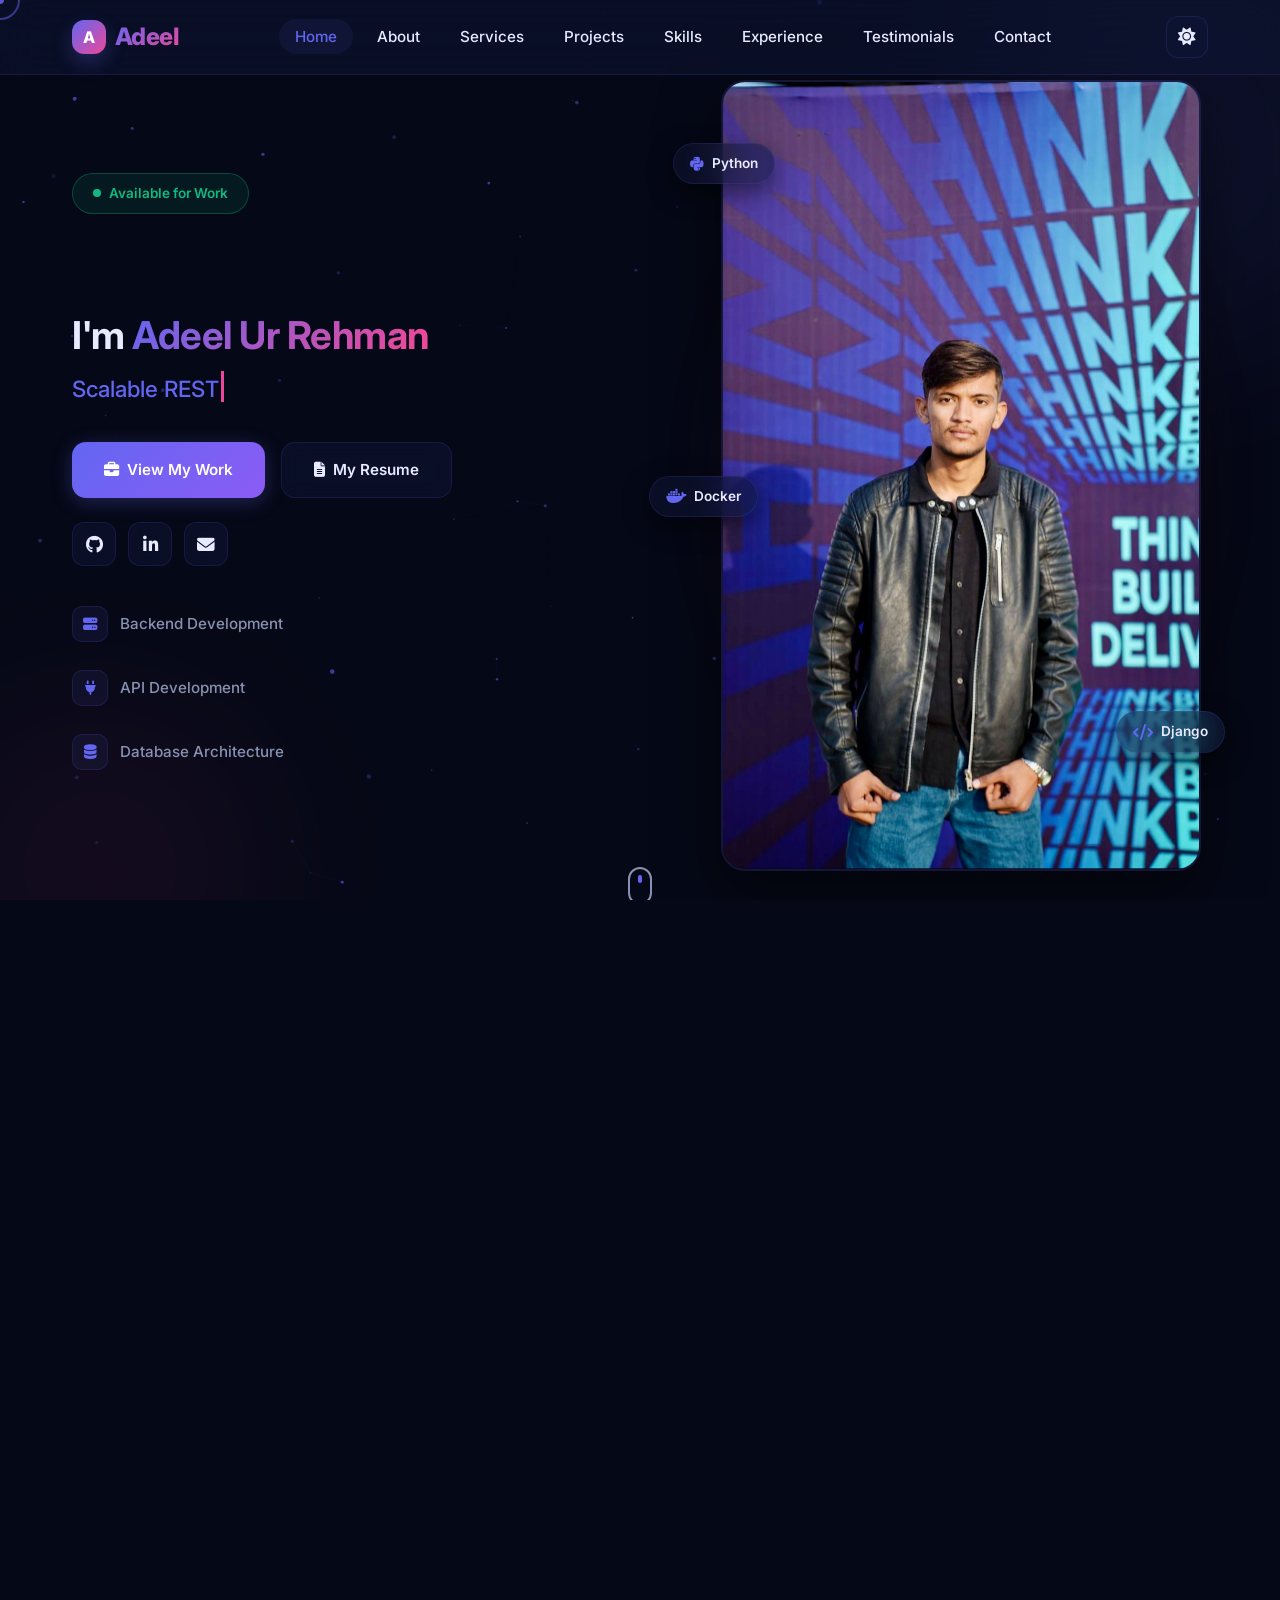
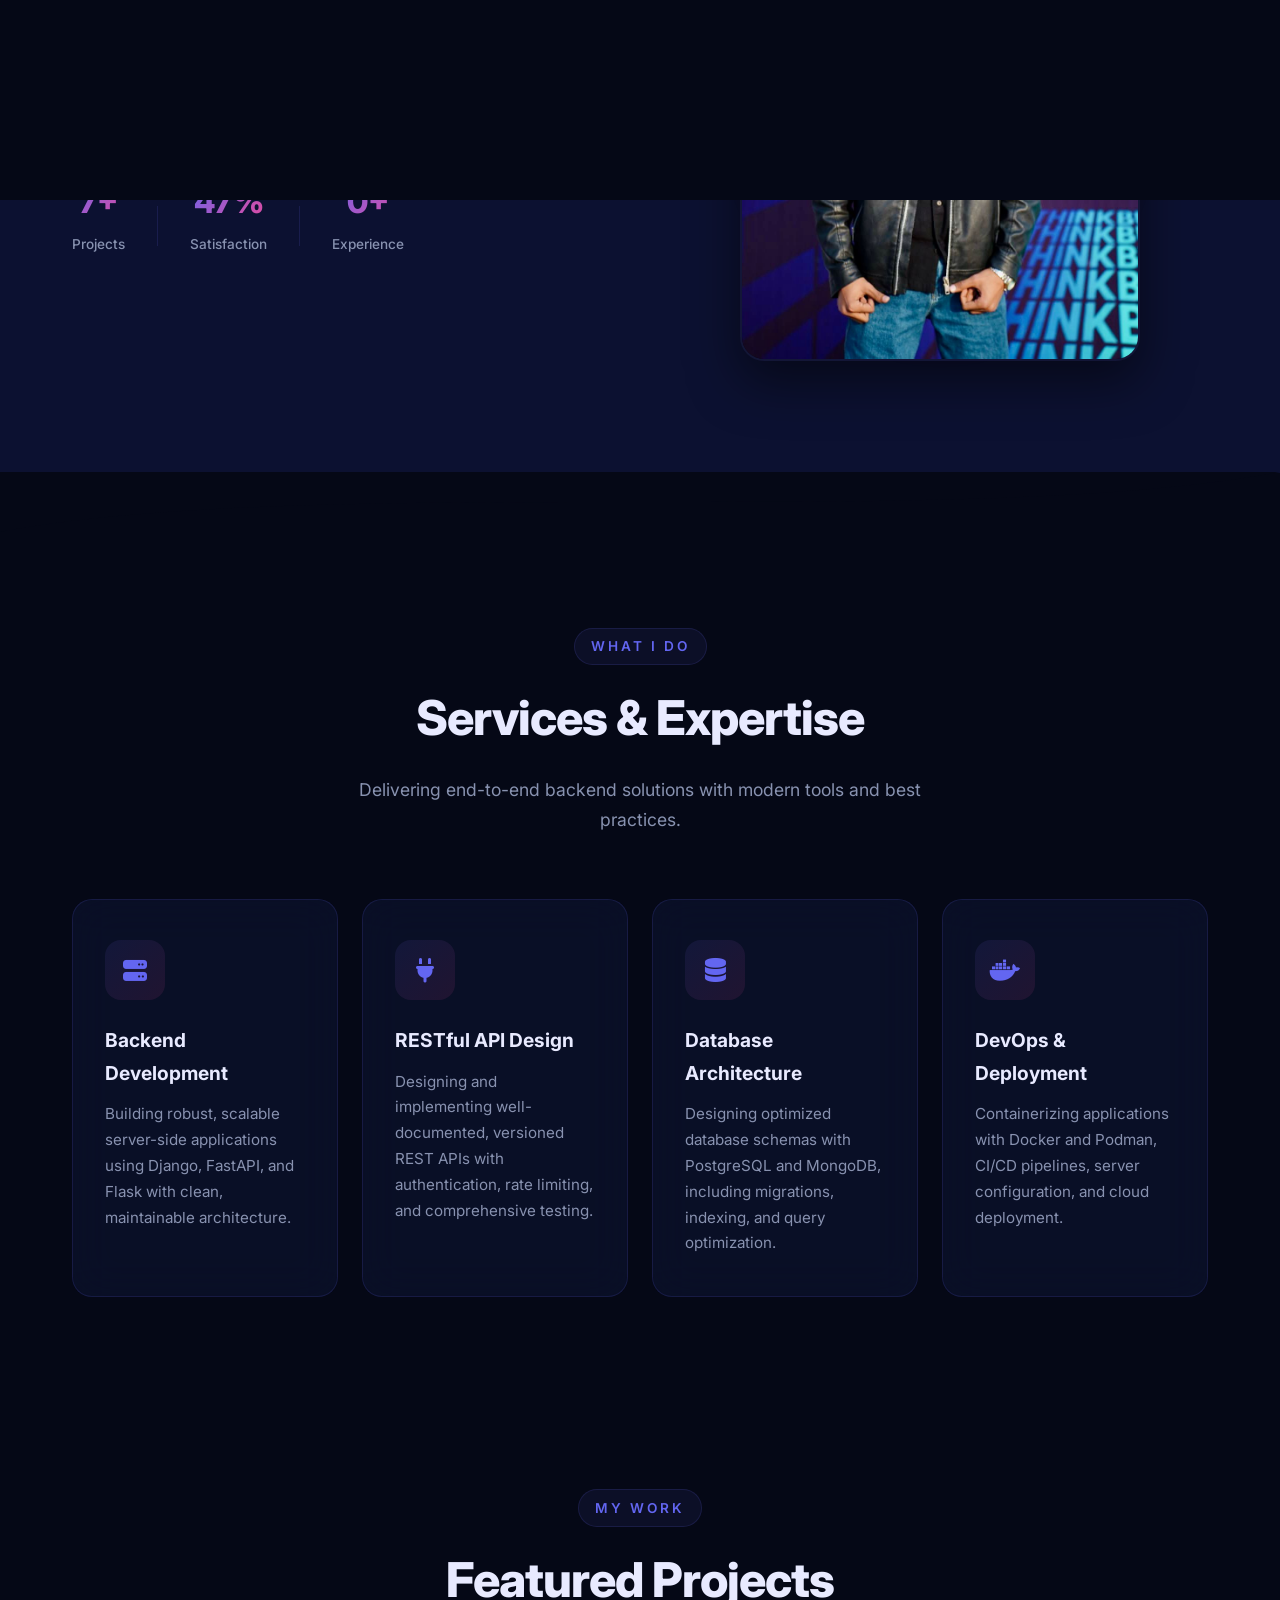
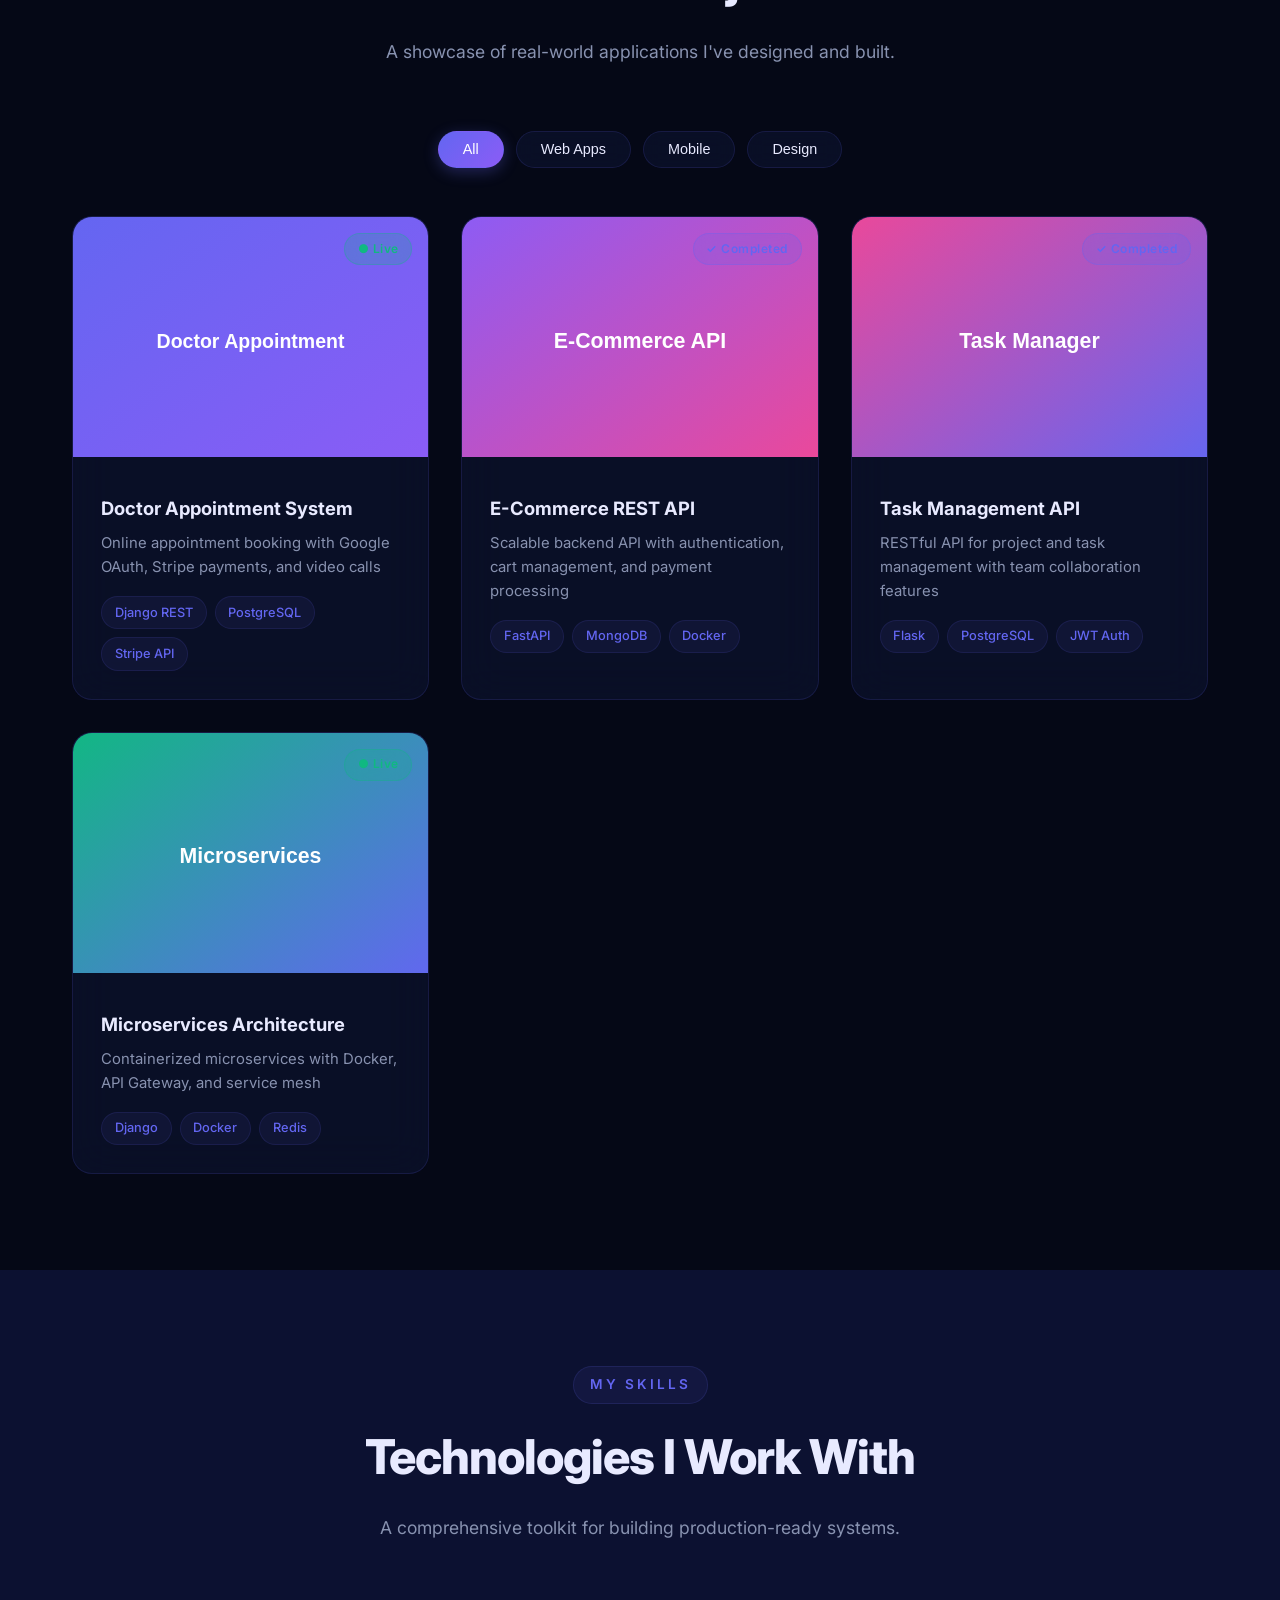
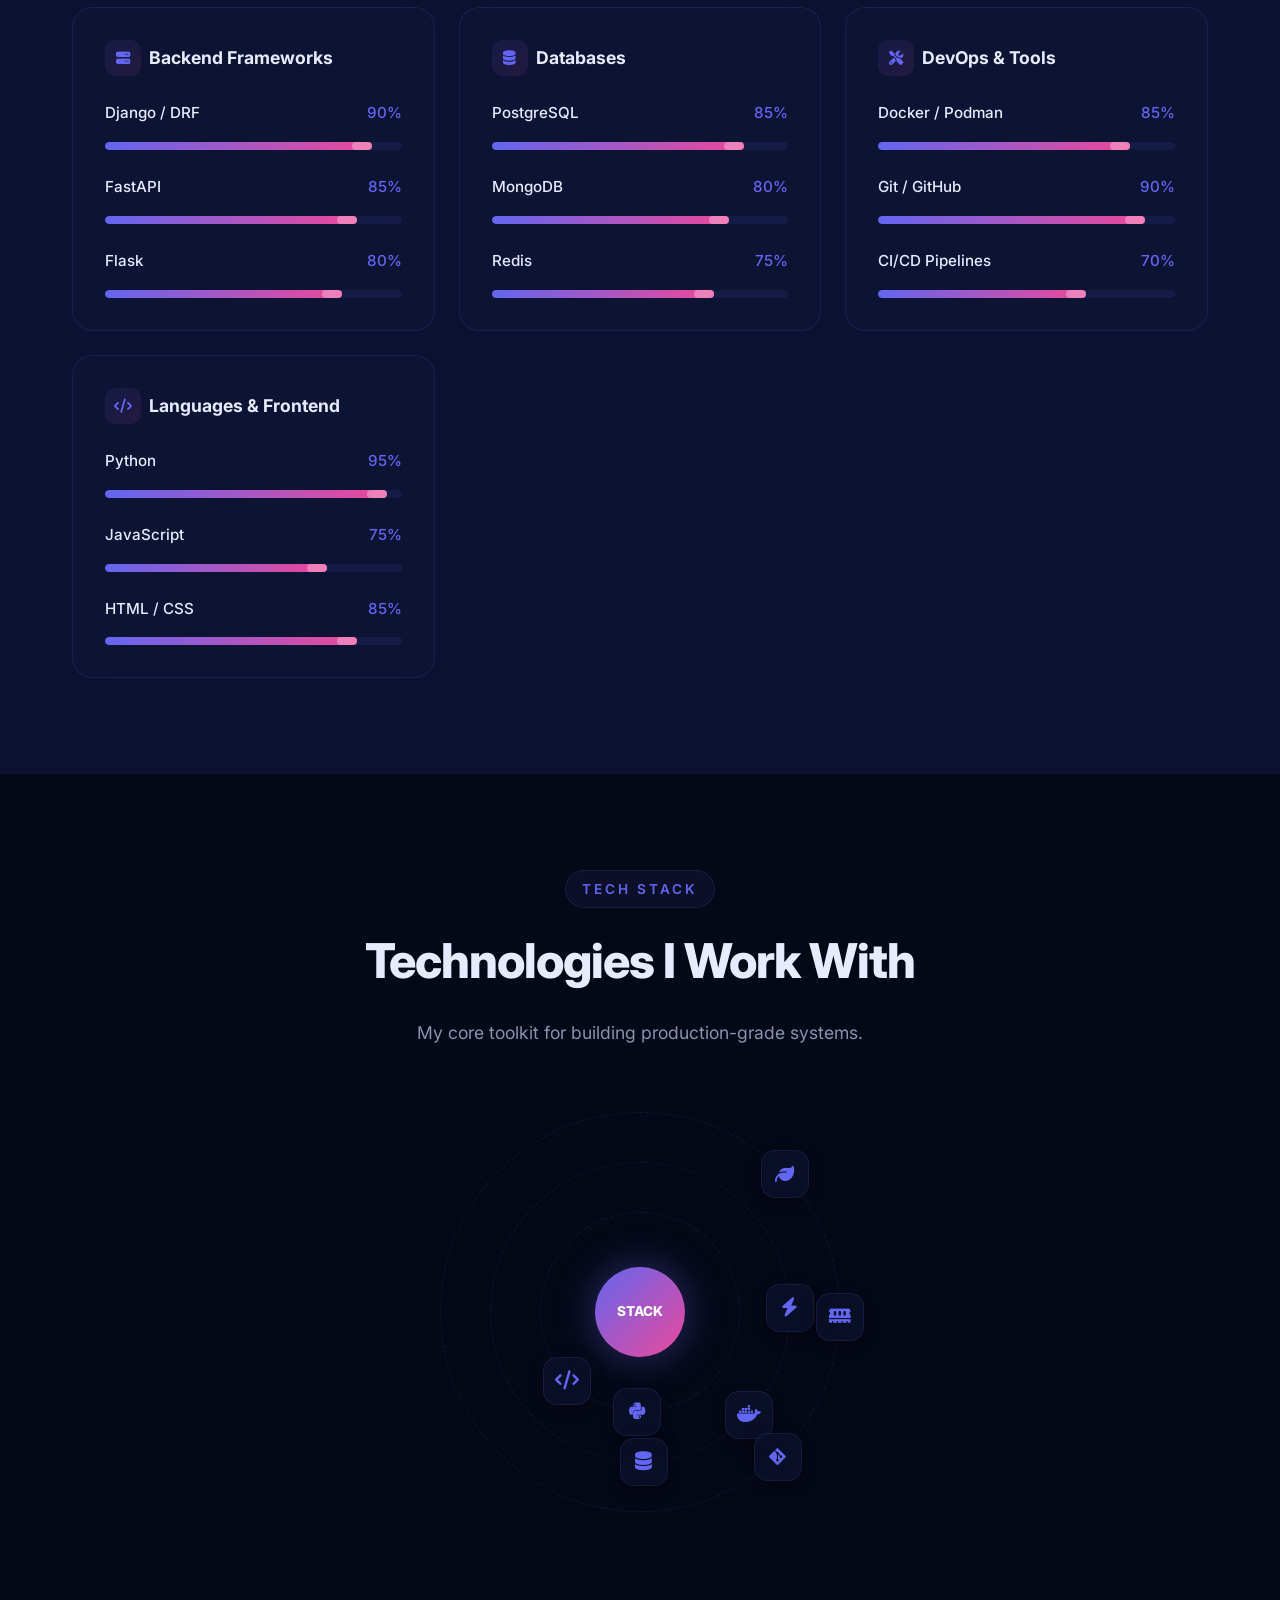
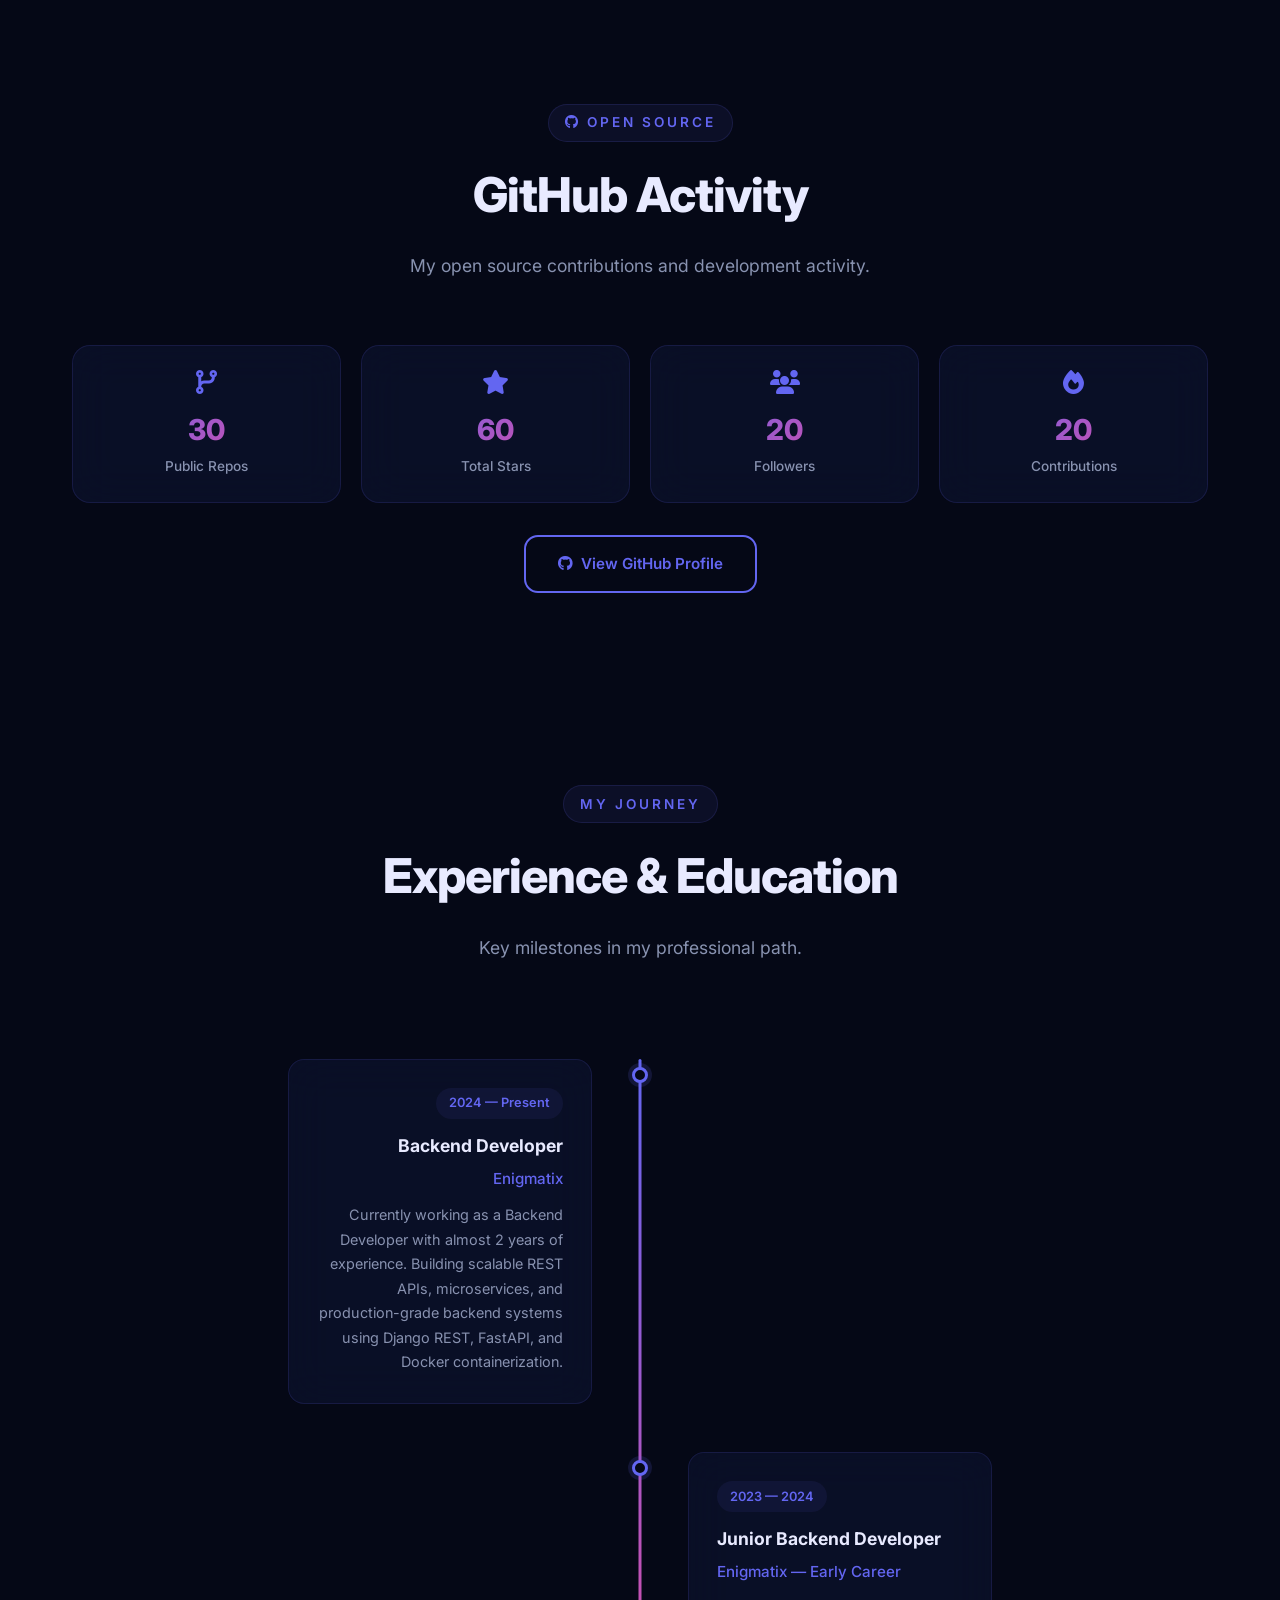
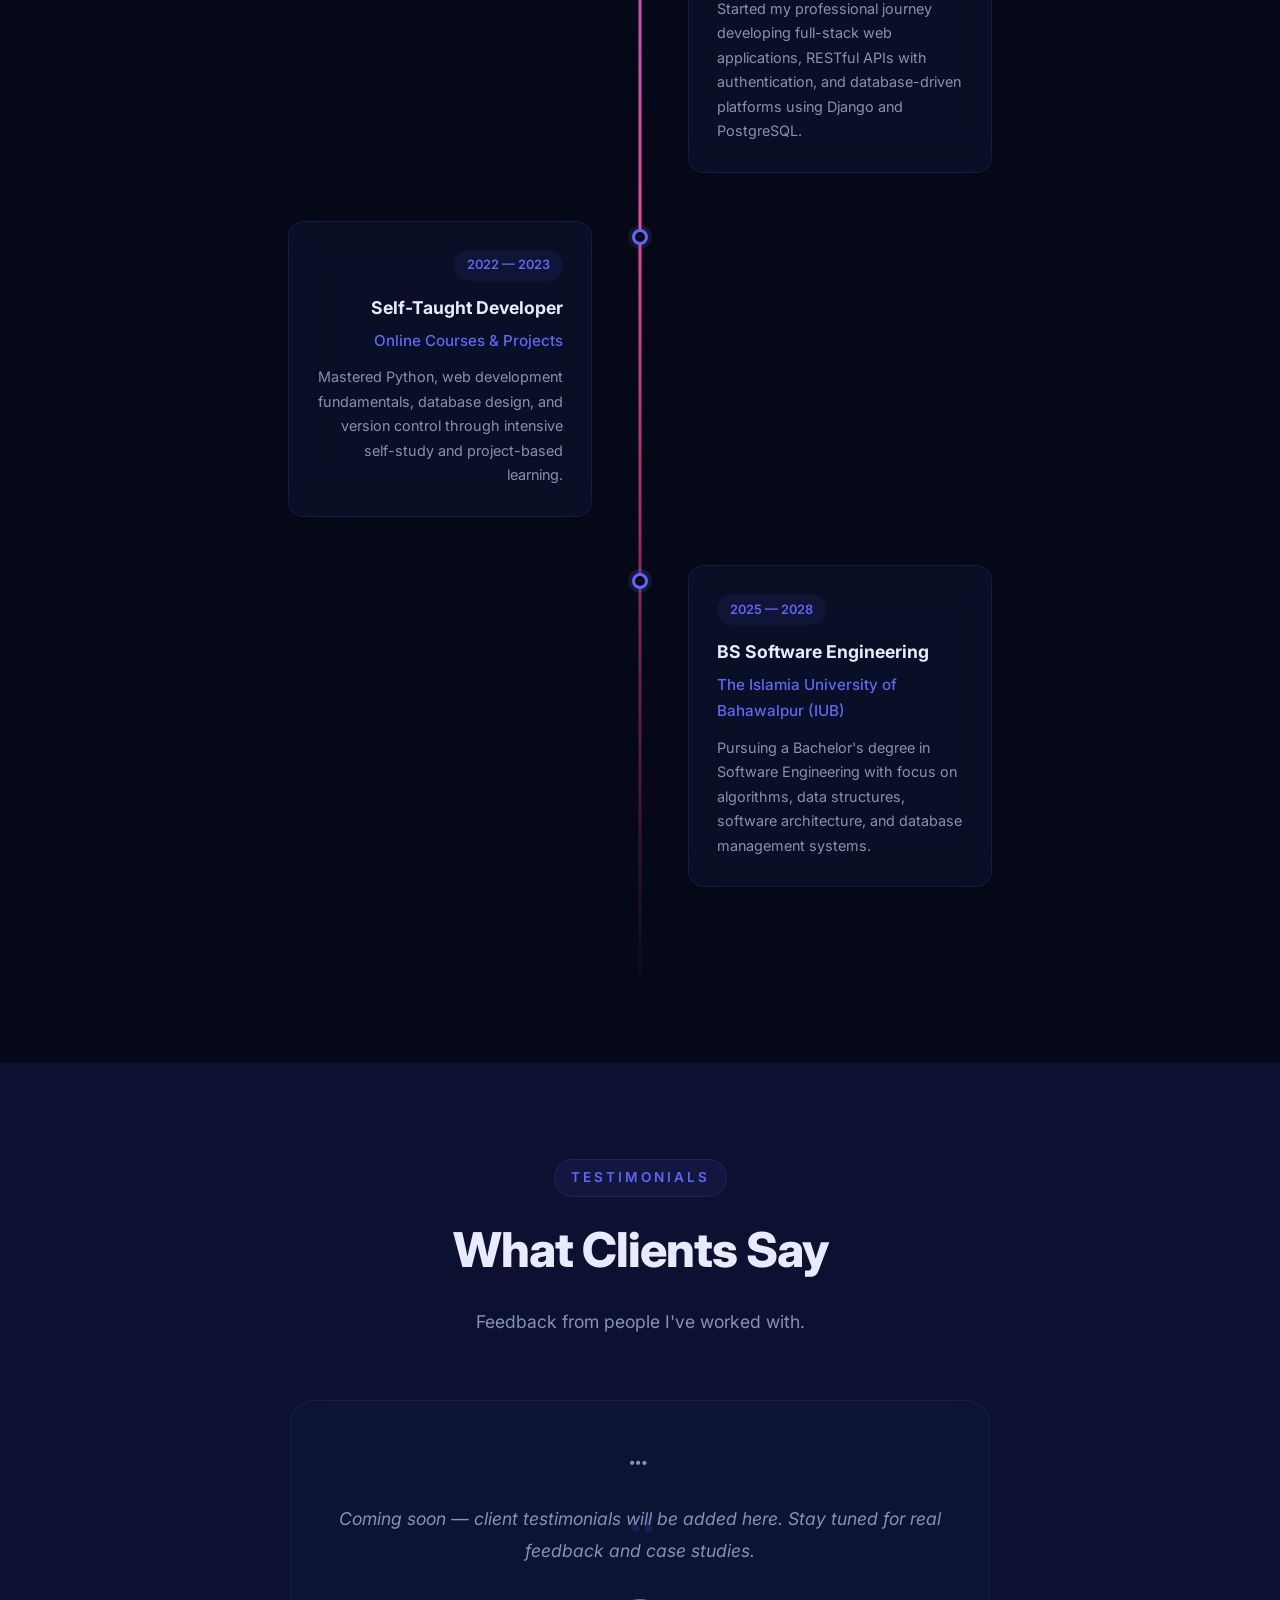
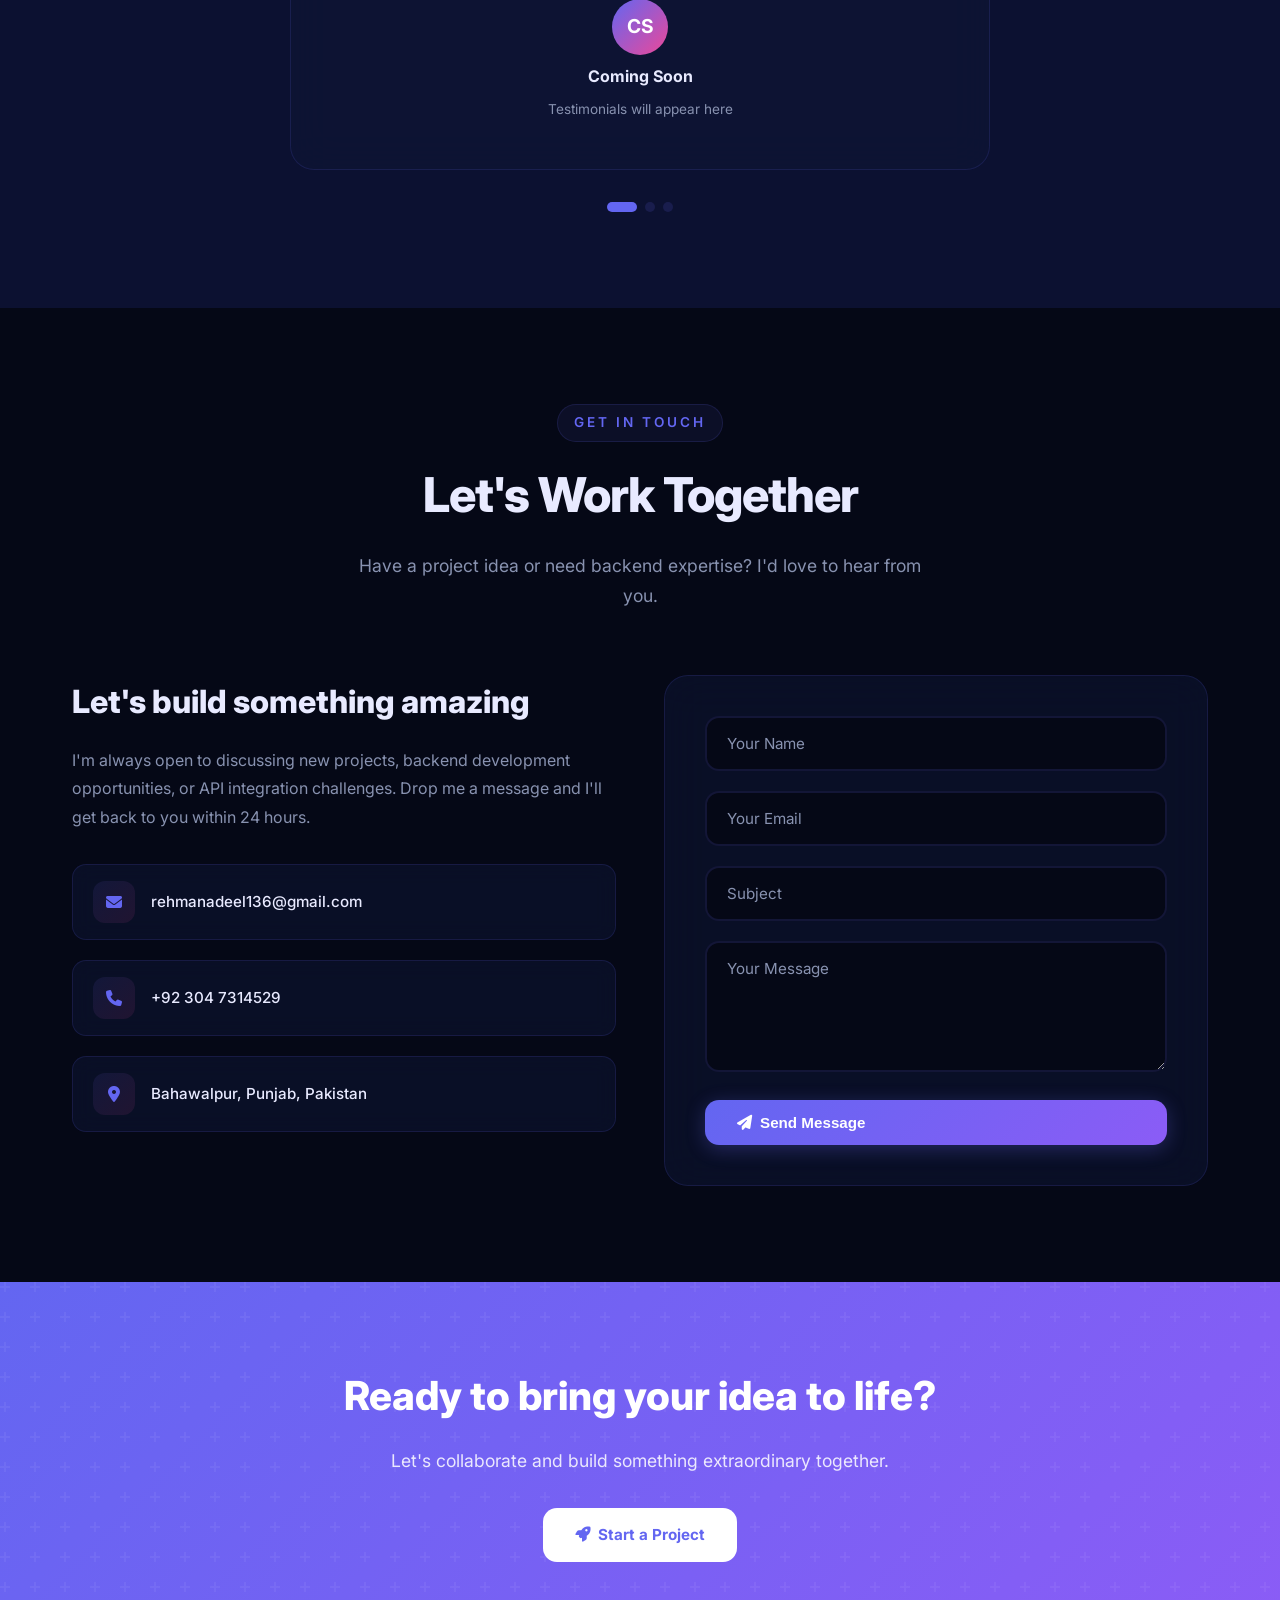
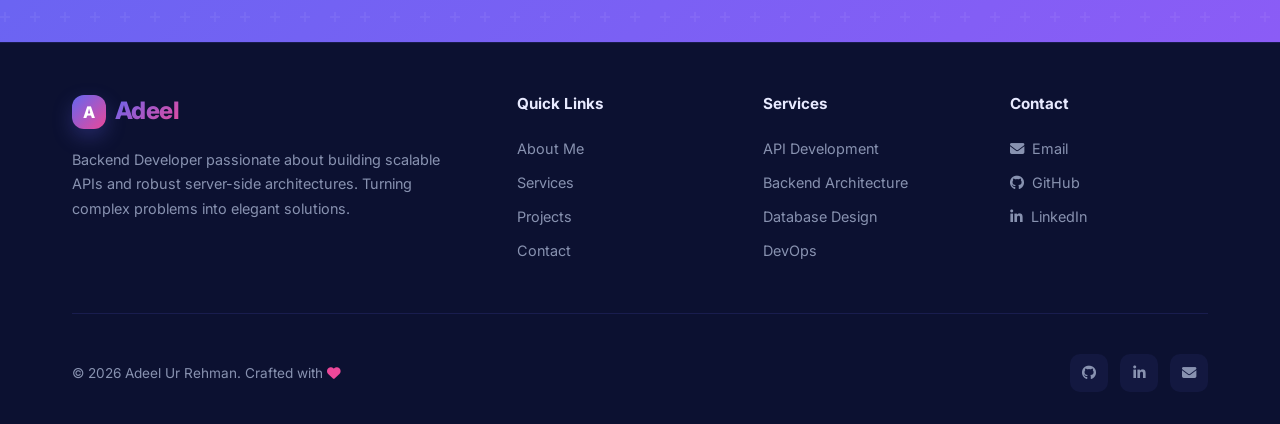
<file: portfolio/index.html>
<!DOCTYPE html>
<html lang="en">
<head>
    <meta charset="UTF-8">
    <meta name="viewport" content="width=device-width, initial-scale=1.0">
    <title>Adeel Ur Rehman — Backend Developer & API Specialist</title>
    <meta name="description" content="Professional portfolio of Adeel Ur Rehman — Backend Developer specializing in Python Django, FastAPI, Flask, and scalable API architecture.">
    <meta name="keywords" content="Backend Developer, Python, Django, FastAPI, API Specialist, Portfolio">
    <meta name="author" content="Adeel Ur Rehman">
    <meta name="theme-color" content="#6366f1">
    <meta property="og:title" content="Adeel Ur Rehman — Backend Developer Portfolio">
    <meta property="og:description" content="Backend Developer specializing in Python Django, FastAPI, and scalable API architecture.">
    <meta property="og:type" content="website">
    <link rel="stylesheet" href="style.css" id="mainStylesheet">
    <script>
        (function () {
            var version = encodeURIComponent(document.lastModified || Date.now().toString());
            var stylesheet = document.getElementById('mainStylesheet');
            if (stylesheet) stylesheet.href = 'style.css?v=' + version;
        })();
    </script>
    <link rel="stylesheet" href="https://cdnjs.cloudflare.com/ajax/libs/font-awesome/6.5.1/css/all.min.css">
</head>
<body>
    <noscript>
        <style>
            .noscript-notice {
                margin: 1rem;
                padding: 1rem 1.25rem;
                border-radius: 12px;
                border: 1px solid #f59e0b;
                background: #fffbeb;
                color: #92400e;
                font-family: Inter, sans-serif;
                line-height: 1.6;
            }
            .noscript-notice a {
                color: #7c3aed;
                font-weight: 600;
            }
        </style>
        <div class="noscript-notice">
            Interactive features are disabled because JavaScript is off. You can still contact me via
            <a href="mailto:rehmanadeel136@gmail.com">email</a>,
            <a href="https://github.com/ADEEL-HUB-ART" target="_blank" rel="noopener noreferrer">GitHub</a>,
            and <a href="https://www.linkedin.com/in/adeel-rehman-08999b2b2/" target="_blank" rel="noopener noreferrer">LinkedIn</a>.
        </div>
    </noscript>
    <!-- Preloader -->
    <div class="preloader" id="preloader">
        <div class="preloader-inner">
            <div class="preloader-ring"></div>
            <div class="preloader-text">Loading</div>
        </div>
    </div>

    <!-- Page Transition Overlay -->
    <div class="page-transition" id="pageTransition"></div>

    <!-- Scroll Progress Bar -->
    <div class="scroll-progress" id="scrollProgress"></div>

    <!-- Custom Cursor -->
    <div class="cursor-dot" id="cursorDot"></div>
    <div class="cursor-ring" id="cursorRing"></div>

    <!-- Scroll to Top — Progress Ring -->
    <button class="scroll-top" id="scrollTop" aria-label="Scroll to top">
        <svg viewBox="0 0 44 44">
            <defs>
                <linearGradient id="scrollGradient" x1="0%" y1="0%" x2="100%" y2="100%">
                    <stop offset="0%" stop-color="var(--primary)" />
                    <stop offset="100%" stop-color="var(--accent)" />
                </linearGradient>
            </defs>
            <circle class="progress-ring-bg" cx="22" cy="22" r="20" />
            <circle class="progress-ring-fill" id="scrollRingFill" cx="22" cy="22" r="20" />
        </svg>
        <i class="fas fa-arrow-up scroll-top-icon"></i>
    </button>

    <!-- Navbar -->
    <nav class="navbar" id="navbar">
        <div class="container">
            <a href="#" class="logo" aria-label="Adeel home">
                <span class="logo-mark">A</span>
                <span class="logo-text">Adeel</span>
            </a>
            <ul class="nav-links" id="navLinks">
                <li><a href="#home" class="active">Home</a></li>
                <li><a href="#about">About</a></li>
                <li><a href="#services">Services</a></li>
                <li><a href="#projects">Projects</a></li>
                <li><a href="#skills">Skills</a></li>
                <li><a href="#experience">Experience</a></li>
                <li><a href="#testimonials">Testimonials</a></li>
                <li><a href="#contact">Contact</a></li>
            </ul>
            <div class="nav-right">
                <button class="theme-toggle" id="themeToggle"><i class="fas fa-moon"></i></button>
                <button class="hamburger" id="hamburger" aria-label="Toggle navigation menu">
                    <span></span><span></span><span></span>
                </button>
            </div>
        </div>
    </nav>

    <!-- ===== HERO ===== -->
    <section id="home" class="hero">
        <canvas id="particleCanvas"></canvas>
        <div class="hero-gradient-orb orb1"></div>
        <div class="hero-gradient-orb orb2"></div>
        <div class="hero-gradient-orb orb3"></div>
        <div class="container">
            <div class="hero-split">
                <div class="hero-left">
                    <div class="availability-badge">
                        <span class="availability-dot"></span>
                        Available for Work
                    </div>
                    <h1 class="hero-greeting text-reveal">Hello<span class="accent-dot">.</span></h1>
                    <h2 class="hero-name">I'm <span class="gradient-text">Adeel Ur Rehman</span></h2>
                    <div class="typing-wrapper">
                        <span class="typing-text" id="typingText"></span><span class="typing-cursor"></span>
                    </div>
                    <div class="cta-buttons">
                        <a href="#projects" class="btn btn-primary magnetic-btn"><i class="fas fa-briefcase"></i> View My Work</a>
                        <a href="#" class="btn btn-secondary magnetic-btn" id="downloadCvBtn"><i class="fas fa-file-alt"></i> My Resume</a>
                    </div>
                    <div class="social-links">
                        <a href="https://github.com/ADEEL-HUB-ART" target="_blank" aria-label="GitHub"><i class="fab fa-github"></i></a>
                        <a href="https://www.linkedin.com/in/adeel-rehman-08999b2b2/" target="_blank" aria-label="LinkedIn"><i class="fab fa-linkedin-in"></i></a>
                        <a href="mailto:rehmanadeel136@gmail.com" aria-label="Email"><i class="fas fa-envelope"></i></a>
                    </div>
                    <div class="hero-services">
                        <div class="hero-service-item">
                            <i class="fas fa-server"></i>
                            <span>Backend Development</span>
                        </div>
                        <div class="hero-service-item">
                            <i class="fas fa-plug"></i>
                            <span>API Development</span>
                        </div>
                        <div class="hero-service-item">
                            <i class="fas fa-database"></i>
                            <span>Database Architecture</span>
                        </div>
                    </div>
                </div>
                <div class="hero-right">
                    <div class="hero-image-wrapper">
                        <div class="hero-image-glow"></div>
                        <div class="hero-image-frame">
                            <img src="data:image/svg+xml,%3Csvg xmlns='http://www.w3.org/2000/svg' width='500' height='600' viewBox='0 0 500 600'%3E%3Cdefs%3E%3ClinearGradient id='g' x1='0' y1='0' x2='1' y2='1'%3E%3Cstop stop-color='%236366f1'/%3E%3Cstop offset='1' stop-color='%238b5cf6'/%3E%3C/linearGradient%3E%3C/defs%3E%3Crect width='500' height='600' fill='url(%23g)'/%3E%3Ctext x='50%25' y='52%25' text-anchor='middle' fill='white' font-family='Arial' font-size='96' font-weight='700'%3EAR%3C/text%3E%3C/svg%3E" alt="Adeel Ur Rehman" id="profileImg" class="parallax-img" loading="lazy" decoding="async">
                        </div>
                        <div class="hero-float-badge badge-1">
                            <i class="fab fa-python"></i>
                            <span>Python</span>
                        </div>
                        <div class="hero-float-badge badge-2">
                            <i class="fas fa-code"></i>
                            <span>Django</span>
                        </div>
                        <div class="hero-float-badge badge-3">
                            <i class="fab fa-docker"></i>
                            <span>Docker</span>
                        </div>
                    </div>
                </div>
            </div>
        </div>
        <div class="scroll-indicator">
            <div class="scroll-mouse"><div class="scroll-dot"></div></div>
            Scroll Down
        </div>
    </section>

    <!-- Wave Divider hero → about -->
    <div class="wave-divider">
        <svg viewBox="0 0 1200 60" preserveAspectRatio="none">
            <path d="M0,0 C300,60 900,0 1200,60 L1200,60 L0,60 Z"></path>
        </svg>
    </div>

    <!-- ===== ABOUT ===== -->
    <section id="about" class="about">
        <div class="container">
            <div class="section-header reveal">
                <span class="section-label">About Me</span>
                <h2 class="section-title text-reveal">Turning Ideas Into Scalable Solutions</h2>
            </div>
            <div class="about-split">
                <div class="about-text-col reveal">
                    <p>I'm a dedicated <strong>Backend Developer</strong> currently working at <strong>Enigmatix</strong> with almost <strong>2 years</strong> of professional experience. I specialize in Python frameworks, building robust, scalable APIs and backend systems that power modern applications — handling millions of requests with efficiency and reliability.</p>
                    <p>My expertise spans across <strong>Django REST Framework</strong>, <strong>FastAPI</strong>, <strong>Flask</strong>, and working with both SQL and NoSQL databases. I'm proficient in containerization with <strong>Docker</strong> and <strong>Podman</strong>, ensuring seamless deployment and infrastructure scalability.</p>
                    <div class="about-stats-row">
                        <div class="about-stat">
                            <h3><span class="counter" data-target="15">0</span>+</h3>
                            <p>Projects</p>
                        </div>
                        <div class="about-stat-divider"></div>
                        <div class="about-stat">
                            <h3><span class="counter" data-target="95">0</span>%</h3>
                            <p>Satisfaction</p>
                        </div>
                        <div class="about-stat-divider"></div>
                        <div class="about-stat">
                            <h3><span class="counter" data-target="2">0</span>+</h3>
                            <p>Experience</p>
                        </div>
                    </div>
                </div>
                <div class="about-image-col reveal">
                    <div class="about-image-wrapper">
                        <div class="about-image-glow"></div>
                        <img src="data:image/svg+xml,%3Csvg xmlns='http://www.w3.org/2000/svg' width='450' height='500' viewBox='0 0 450 500'%3E%3Cdefs%3E%3ClinearGradient id='g' x1='0' y1='0' x2='1' y2='1'%3E%3Cstop stop-color='%236366f1'/%3E%3Cstop offset='1' stop-color='%23ec4899'/%3E%3C/linearGradient%3E%3C/defs%3E%3Crect width='450' height='500' fill='url(%23g)'/%3E%3Ctext x='50%25' y='52%25' text-anchor='middle' fill='white' font-family='Arial' font-size='84' font-weight='700'%3EAR%3C/text%3E%3C/svg%3E" alt="Adeel Ur Rehman" id="aboutImg" class="parallax-img" loading="lazy" decoding="async">
                    </div>
                </div>
            </div>
        </div>
    </section>

    <!-- Wave Divider about → services -->
    <div class="wave-divider flip">
        <svg viewBox="0 0 1200 60" preserveAspectRatio="none">
            <path d="M0,60 C300,0 900,60 1200,0 L1200,0 L0,0 Z"></path>
        </svg>
    </div>

    <!-- ===== SERVICES ===== -->
    <section id="services">
        <div class="container">
            <div class="section-header reveal">
                <span class="section-label">What I Do</span>
                <h2 class="section-title">Services & Expertise</h2>
                <p class="section-subtitle">Delivering end-to-end backend solutions with modern tools and best practices.</p>
            </div>
            <div class="services-grid stagger-children reveal">
                <div class="service-card tilt-card">
                    <div class="service-icon"><i class="fas fa-server"></i></div>
                    <h3>Backend Development</h3>
                    <p>Building robust, scalable server-side applications using Django, FastAPI, and Flask with clean, maintainable architecture.</p>
                </div>
                <div class="service-card tilt-card">
                    <div class="service-icon"><i class="fas fa-plug"></i></div>
                    <h3>RESTful API Design</h3>
                    <p>Designing and implementing well-documented, versioned REST APIs with authentication, rate limiting, and comprehensive testing.</p>
                </div>
                <div class="service-card tilt-card">
                    <div class="service-icon"><i class="fas fa-database"></i></div>
                    <h3>Database Architecture</h3>
                    <p>Designing optimized database schemas with PostgreSQL and MongoDB, including migrations, indexing, and query optimization.</p>
                </div>
                <div class="service-card tilt-card">
                    <div class="service-icon"><i class="fab fa-docker"></i></div>
                    <h3>DevOps & Deployment</h3>
                    <p>Containerizing applications with Docker and Podman, CI/CD pipelines, server configuration, and cloud deployment.</p>
                </div>
            </div>
        </div>
    </section>

    <!-- ===== PROJECTS ===== -->
    <section id="projects">
        <div class="container">
            <div class="section-header reveal">
                <span class="section-label">My Work</span>
                <h2 class="section-title">Featured Projects</h2>
                <p class="section-subtitle">A showcase of real-world applications I've designed and built.</p>
            </div>
            <div class="filter-buttons reveal">
                <button class="filter-btn active" data-filter="all">All</button>
                <button class="filter-btn" data-filter="web">Web Apps</button>
                <button class="filter-btn" data-filter="mobile">Mobile</button>
                <button class="filter-btn" data-filter="design">Design</button>
            </div>
            <div class="projects-grid">
                <div class="project-card reveal tilt-card" data-category="web">
                    <div class="project-image">
                        <span class="project-status live">● Live</span>
                        <img src="data:image/svg+xml,%3Csvg xmlns='http://www.w3.org/2000/svg' width='400' height='300' viewBox='0 0 400 300'%3E%3Cdefs%3E%3ClinearGradient id='g' x1='0' y1='0' x2='1' y2='1'%3E%3Cstop stop-color='%236366f1'/%3E%3Cstop offset='1' stop-color='%238b5cf6'/%3E%3C/linearGradient%3E%3C/defs%3E%3Crect width='400' height='300' fill='url(%23g)'/%3E%3Ctext x='50%25' y='54%25' text-anchor='middle' fill='white' font-family='Arial' font-size='22' font-weight='700'%3EDoctor Appointment%3C/text%3E%3C/svg%3E" alt="Doctor Appointment System" loading="lazy" decoding="async">
                        <div class="project-overlay">
                            <a href="#" class="project-link"><i class="fas fa-external-link-alt"></i></a>
                            <a href="#" class="project-link"><i class="fab fa-github"></i></a>
                        </div>
                    </div>
                    <div class="project-info">
                        <h3>Doctor Appointment System</h3>
                        <p>Online appointment booking with Google OAuth, Stripe payments, and video calls</p>
                        <div class="project-tags">
                            <span>Django REST</span>
                            <span>PostgreSQL</span>
                            <span>Stripe API</span>
                        </div>
                    </div>
                </div>
                <div class="project-card reveal tilt-card" data-category="web">
                    <div class="project-image">
                        <span class="project-status completed">✓ Completed</span>
                        <img src="data:image/svg+xml,%3Csvg xmlns='http://www.w3.org/2000/svg' width='400' height='300' viewBox='0 0 400 300'%3E%3Cdefs%3E%3ClinearGradient id='g' x1='0' y1='0' x2='1' y2='1'%3E%3Cstop stop-color='%238b5cf6'/%3E%3Cstop offset='1' stop-color='%23ec4899'/%3E%3C/linearGradient%3E%3C/defs%3E%3Crect width='400' height='300' fill='url(%23g)'/%3E%3Ctext x='50%25' y='54%25' text-anchor='middle' fill='white' font-family='Arial' font-size='24' font-weight='700'%3EE-Commerce API%3C/text%3E%3C/svg%3E" alt="E-Commerce REST API" loading="lazy" decoding="async">
                        <div class="project-overlay">
                            <a href="#" class="project-link"><i class="fas fa-external-link-alt"></i></a>
                            <a href="#" class="project-link"><i class="fab fa-github"></i></a>
                        </div>
                    </div>
                    <div class="project-info">
                        <h3>E-Commerce REST API</h3>
                        <p>Scalable backend API with authentication, cart management, and payment processing</p>
                        <div class="project-tags">
                            <span>FastAPI</span>
                            <span>MongoDB</span>
                            <span>Docker</span>
                        </div>
                    </div>
                </div>
                <div class="project-card reveal tilt-card" data-category="web">
                    <div class="project-image">
                        <span class="project-status completed">✓ Completed</span>
                        <img src="data:image/svg+xml,%3Csvg xmlns='http://www.w3.org/2000/svg' width='400' height='300' viewBox='0 0 400 300'%3E%3Cdefs%3E%3ClinearGradient id='g' x1='0' y1='0' x2='1' y2='1'%3E%3Cstop stop-color='%23ec4899'/%3E%3Cstop offset='1' stop-color='%236366f1'/%3E%3C/linearGradient%3E%3C/defs%3E%3Crect width='400' height='300' fill='url(%23g)'/%3E%3Ctext x='50%25' y='54%25' text-anchor='middle' fill='white' font-family='Arial' font-size='24' font-weight='700'%3ETask Manager%3C/text%3E%3C/svg%3E" alt="Task Management API" loading="lazy" decoding="async">
                        <div class="project-overlay">
                            <a href="#" class="project-link"><i class="fas fa-external-link-alt"></i></a>
                            <a href="#" class="project-link"><i class="fab fa-github"></i></a>
                        </div>
                    </div>
                    <div class="project-info">
                        <h3>Task Management API</h3>
                        <p>RESTful API for project and task management with team collaboration features</p>
                        <div class="project-tags">
                            <span>Flask</span>
                            <span>PostgreSQL</span>
                            <span>JWT Auth</span>
                        </div>
                    </div>
                </div>
                <div class="project-card reveal tilt-card" data-category="web">
                    <div class="project-image">
                        <span class="project-status live">● Live</span>
                        <img src="data:image/svg+xml,%3Csvg xmlns='http://www.w3.org/2000/svg' width='400' height='300' viewBox='0 0 400 300'%3E%3Cdefs%3E%3ClinearGradient id='g' x1='0' y1='0' x2='1' y2='1'%3E%3Cstop stop-color='%2310b981'/%3E%3Cstop offset='1' stop-color='%236366f1'/%3E%3C/linearGradient%3E%3C/defs%3E%3Crect width='400' height='300' fill='url(%23g)'/%3E%3Ctext x='50%25' y='54%25' text-anchor='middle' fill='white' font-family='Arial' font-size='24' font-weight='700'%3EMicroservices%3C/text%3E%3C/svg%3E" alt="Microservices Architecture" loading="lazy" decoding="async">
                        <div class="project-overlay">
                            <a href="#" class="project-link"><i class="fas fa-external-link-alt"></i></a>
                            <a href="#" class="project-link"><i class="fab fa-github"></i></a>
                        </div>
                    </div>
                    <div class="project-info">
                        <h3>Microservices Architecture</h3>
                        <p>Containerized microservices with Docker, API Gateway, and service mesh</p>
                        <div class="project-tags">
                            <span>Django</span>
                            <span>Docker</span>
                            <span>Redis</span>
                        </div>
                    </div>
                </div>
            </div>
        </div>
    </section>

    <!-- ===== SKILLS ===== -->
    <section id="skills" class="skills">
        <div class="container">
            <div class="section-header reveal">
                <span class="section-label">My Skills</span>
                <h2 class="section-title">Technologies I Work With</h2>
                <p class="section-subtitle">A comprehensive toolkit for building production-ready systems.</p>
            </div>
            <div class="skills-grid stagger-children reveal">
                <div class="skill-category">
                    <h3><i class="fas fa-server"></i> Backend Frameworks</h3>
                    <div class="skill-items">
                        <div class="skill-item">
                            <div class="skill-item-header">
                                <span>Django / DRF</span>
                                <span class="skill-percent">90%</span>
                            </div>
                            <div class="skill-bar"><div class="skill-progress" data-progress="90"></div></div>
                        </div>
                        <div class="skill-item">
                            <div class="skill-item-header">
                                <span>FastAPI</span>
                                <span class="skill-percent">85%</span>
                            </div>
                            <div class="skill-bar"><div class="skill-progress" data-progress="85"></div></div>
                        </div>
                        <div class="skill-item">
                            <div class="skill-item-header">
                                <span>Flask</span>
                                <span class="skill-percent">80%</span>
                            </div>
                            <div class="skill-bar"><div class="skill-progress" data-progress="80"></div></div>
                        </div>
                    </div>
                </div>
                <div class="skill-category">
                    <h3><i class="fas fa-database"></i> Databases</h3>
                    <div class="skill-items">
                        <div class="skill-item">
                            <div class="skill-item-header">
                                <span>PostgreSQL</span>
                                <span class="skill-percent">85%</span>
                            </div>
                            <div class="skill-bar"><div class="skill-progress" data-progress="85"></div></div>
                        </div>
                        <div class="skill-item">
                            <div class="skill-item-header">
                                <span>MongoDB</span>
                                <span class="skill-percent">80%</span>
                            </div>
                            <div class="skill-bar"><div class="skill-progress" data-progress="80"></div></div>
                        </div>
                        <div class="skill-item">
                            <div class="skill-item-header">
                                <span>Redis</span>
                                <span class="skill-percent">75%</span>
                            </div>
                            <div class="skill-bar"><div class="skill-progress" data-progress="75"></div></div>
                        </div>
                    </div>
                </div>
                <div class="skill-category">
                    <h3><i class="fas fa-tools"></i> DevOps & Tools</h3>
                    <div class="skill-items">
                        <div class="skill-item">
                            <div class="skill-item-header">
                                <span>Docker / Podman</span>
                                <span class="skill-percent">85%</span>
                            </div>
                            <div class="skill-bar"><div class="skill-progress" data-progress="85"></div></div>
                        </div>
                        <div class="skill-item">
                            <div class="skill-item-header">
                                <span>Git / GitHub</span>
                                <span class="skill-percent">90%</span>
                            </div>
                            <div class="skill-bar"><div class="skill-progress" data-progress="90"></div></div>
                        </div>
                        <div class="skill-item">
                            <div class="skill-item-header">
                                <span>CI/CD Pipelines</span>
                                <span class="skill-percent">70%</span>
                            </div>
                            <div class="skill-bar"><div class="skill-progress" data-progress="70"></div></div>
                        </div>
                    </div>
                </div>
                <div class="skill-category">
                    <h3><i class="fas fa-code"></i> Languages & Frontend</h3>
                    <div class="skill-items">
                        <div class="skill-item">
                            <div class="skill-item-header">
                                <span>Python</span>
                                <span class="skill-percent">95%</span>
                            </div>
                            <div class="skill-bar"><div class="skill-progress" data-progress="95"></div></div>
                        </div>
                        <div class="skill-item">
                            <div class="skill-item-header">
                                <span>JavaScript</span>
                                <span class="skill-percent">75%</span>
                            </div>
                            <div class="skill-bar"><div class="skill-progress" data-progress="75"></div></div>
                        </div>
                        <div class="skill-item">
                            <div class="skill-item-header">
                                <span>HTML / CSS</span>
                                <span class="skill-percent">85%</span>
                            </div>
                            <div class="skill-bar"><div class="skill-progress" data-progress="85"></div></div>
                        </div>
                    </div>
                </div>
            </div>
        </div>
    </section>

    <!-- ===== TECH STACK ORBIT ===== -->
    <section id="techOrbit">
        <div class="container">
            <div class="section-header reveal">
                <span class="section-label">Tech Stack</span>
                <h2 class="section-title">Technologies I Work With</h2>
                <p class="section-subtitle">My core toolkit for building production-grade systems.</p>
            </div>
            <div class="tech-orbit reveal" id="techOrbitContainer">
                <div class="orbit-ring ring-1"></div>
                <div class="orbit-ring ring-2"></div>
                <div class="orbit-ring ring-3"></div>
                <div class="orbit-center">STACK</div>
                <!-- Tech icons positioned via JS -->
            </div>
        </div>
    </section>

    <!-- ===== GITHUB ACTIVITY ===== -->
    <section id="github">
        <div class="container">
            <div class="section-header reveal">
                <span class="section-label"><i class="fab fa-github"></i> Open Source</span>
                <h2 class="section-title">GitHub Activity</h2>
                <p class="section-subtitle">My open source contributions and development activity.</p>
            </div>
            <div class="github-stats reveal stagger-children" id="githubStats">
                <div class="github-stat-card">
                    <i class="fas fa-code-branch"></i>
                    <h3 id="ghRepos">—</h3>
                    <p>Public Repos</p>
                </div>
                <div class="github-stat-card">
                    <i class="fas fa-star"></i>
                    <h3 id="ghStars">—</h3>
                    <p>Total Stars</p>
                </div>
                <div class="github-stat-card">
                    <i class="fas fa-users"></i>
                    <h3 id="ghFollowers">—</h3>
                    <p>Followers</p>
                </div>
                <div class="github-stat-card">
                    <i class="fas fa-fire"></i>
                    <h3 id="ghContribs">—</h3>
                    <p>Contributions</p>
                </div>
            </div>
            <div style="text-align: center; margin-top: 2rem;">
                <a href="https://github.com/ADEEL-HUB-ART" target="_blank" class="btn btn-outline magnetic-btn"><i class="fab fa-github"></i> View GitHub Profile</a>
            </div>
        </div>
    </section>

    <!-- ===== EXPERIENCE TIMELINE ===== -->
    <section id="experience">
        <div class="container">
            <div class="section-header reveal">
                <span class="section-label">My Journey</span>
                <h2 class="section-title">Experience & Education</h2>
                <p class="section-subtitle">Key milestones in my professional path.</p>
            </div>
            <div class="timeline">
                <div class="timeline-item reveal">
                    <div class="timeline-card">
                        <span class="timeline-date">2024 — Present</span>
                        <h3>Backend Developer</h3>
                        <h4>Enigmatix</h4>
                        <p>Currently working as a Backend Developer with almost 2 years of experience. Building scalable REST APIs, microservices, and production-grade backend systems using Django REST, FastAPI, and Docker containerization.</p>
                    </div>
                </div>
                <div class="timeline-item reveal">
                    <div class="timeline-card">
                        <span class="timeline-date">2023 — 2024</span>
                        <h3>Junior Backend Developer</h3>
                        <h4>Enigmatix — Early Career</h4>
                        <p>Started my professional journey developing full-stack web applications, RESTful APIs with authentication, and database-driven platforms using Django and PostgreSQL.</p>
                    </div>
                </div>
                <div class="timeline-item reveal">
                    <div class="timeline-card">
                        <span class="timeline-date">2022 — 2023</span>
                        <h3>Self-Taught Developer</h3>
                        <h4>Online Courses & Projects</h4>
                        <p>Mastered Python, web development fundamentals, database design, and version control through intensive self-study and project-based learning.</p>
                    </div>
                </div>
                <div class="timeline-item reveal">
                    <div class="timeline-card">
                        <span class="timeline-date">2025 — 2028</span>
                        <h3>BS Software Engineering</h3>
                        <h4>The Islamia University of Bahawalpur (IUB)</h4>
                        <p>Pursuing a Bachelor's degree in Software Engineering with focus on algorithms, data structures, software architecture, and database management systems.</p>
                    </div>
                </div>
            </div>
        </div>
    </section>

    <!-- ===== TESTIMONIALS ===== -->
    <section id="testimonials" class="testimonials">
        <div class="container">
            <div class="section-header reveal">
                <span class="section-label">Testimonials</span>
                <h2 class="section-title">What Clients Say</h2>
                <p class="section-subtitle">Feedback from people I've worked with.</p>
            </div>
            <div class="testimonials-slider reveal">
                <div class="testimonials-track" id="testimonialsTrack">
                            <div class="testimonial-card">
                                <div class="testimonial-stars" aria-hidden="true">
                                    <i class="fas fa-ellipsis-h" style="font-size:1.2rem;color:var(--text-secondary)"></i>
                                </div>
                                <p class="testimonial-text">Coming soon — client testimonials will be added here. Stay tuned for real feedback and case studies.</p>
                                <div class="testimonial-author">
                                    <div class="testimonial-avatar">CS</div>
                                    <h4>Coming Soon</h4>
                                    <span>Testimonials will appear here</span>
                                </div>
                            </div>
                            <div class="testimonial-card">
                                <div class="testimonial-stars" aria-hidden="true">
                                    <i class="fas fa-ellipsis-h" style="font-size:1.2rem;color:var(--text-secondary)"></i>
                                </div>
                                <p class="testimonial-text">Coming soon — client testimonials will be added here. Stay tuned for real feedback and case studies.</p>
                                <div class="testimonial-author">
                                    <div class="testimonial-avatar">CS</div>
                                    <h4>Coming Soon</h4>
                                    <span>Testimonials will appear here</span>
                                </div>
                            </div>
                            <div class="testimonial-card">
                                <div class="testimonial-stars" aria-hidden="true">
                                    <i class="fas fa-ellipsis-h" style="font-size:1.2rem;color:var(--text-secondary)"></i>
                                </div>
                                <p class="testimonial-text">Coming soon — client testimonials will be added here. Stay tuned for real feedback and case studies.</p>
                                <div class="testimonial-author">
                                    <div class="testimonial-avatar">CS</div>
                                    <h4>Coming Soon</h4>
                                    <span>Testimonials will appear here</span>
                                </div>
                            </div>
                </div>
                <div class="testimonial-dots" id="testimonialDots">
                    <button class="testimonial-dot active" data-index="0"></button>
                    <button class="testimonial-dot" data-index="1"></button>
                    <button class="testimonial-dot" data-index="2"></button>
                </div>
            </div>
        </div>
    </section>

    <!-- ===== CONTACT ===== -->
    <section id="contact">
        <div class="container">
            <div class="section-header reveal">
                <span class="section-label">Get In Touch</span>
                <h2 class="section-title">Let's Work Together</h2>
                <p class="section-subtitle">Have a project idea or need backend expertise? I'd love to hear from you.</p>
            </div>
            <div class="contact-content">
                <div class="contact-info reveal">
                    <h3>Let's build something <span class="gradient-text">amazing</span></h3>
                    <p>I'm always open to discussing new projects, backend development opportunities, or API integration challenges. Drop me a message and I'll get back to you within 24 hours.</p>
                    <div class="contact-details">
                        <div class="contact-item">
                            <i class="fas fa-envelope"></i>
                            <span>rehmanadeel136@gmail.com</span>
                        </div>
                        <div class="contact-item">
                            <i class="fas fa-phone"></i>
                            <span>+92 304 7314529</span>
                        </div>
                        <div class="contact-item">
                            <i class="fas fa-map-marker-alt"></i>
                            <span>Bahawalpur, Punjab, Pakistan</span>
                        </div>
                    </div>
                </div>
                <form class="contact-form reveal" id="contactForm">
                    <div class="form-group">
                        <input type="text" name="name" placeholder="Your Name" required>
                    </div>
                    <div class="form-group">
                        <input type="email" name="email" placeholder="Your Email" required>
                    </div>
                    <div class="form-group">
                        <input type="text" name="subject" placeholder="Subject" required>
                    </div>
                    <div class="form-group">
                        <textarea name="message" placeholder="Your Message" rows="5" required></textarea>
                    </div>
                    <button type="submit" class="btn btn-primary"><i class="fas fa-paper-plane"></i> Send Message</button>
                </form>
            </div>
        </div>
    </section>

    <!-- ===== CTA BANNER ===== -->
    <section class="cta-banner">
        <div class="container">
            <h2>Ready to bring your idea to life?</h2>
            <p>Let's collaborate and build something extraordinary together.</p>
            <a href="#contact" class="btn magnetic-btn"><i class="fas fa-rocket"></i> Start a Project</a>
        </div>
    </section>

    <!-- ===== FOOTER ===== -->
    <footer class="footer">
        <div class="container">
            <div class="footer-grid">
                <div class="footer-about">
                    <a href="#" class="logo" aria-label="Adeel home">
                        <span class="logo-mark">A</span>
                        <span class="logo-text">Adeel</span>
                    </a>
                    <p>Backend Developer passionate about building scalable APIs and robust server-side architectures. Turning complex problems into elegant solutions.</p>
                </div>
                <div class="footer-col">
                    <h4>Quick Links</h4>
                    <ul>
                        <li><a href="#about">About Me</a></li>
                        <li><a href="#services">Services</a></li>
                        <li><a href="#projects">Projects</a></li>
                        <li><a href="#contact">Contact</a></li>
                    </ul>
                </div>
                <div class="footer-col">
                    <h4>Services</h4>
                    <ul>
                        <li><a href="#services">API Development</a></li>
                        <li><a href="#services">Backend Architecture</a></li>
                        <li><a href="#services">Database Design</a></li>
                        <li><a href="#services">DevOps</a></li>
                    </ul>
                </div>
                <div class="footer-col">
                    <h4>Contact</h4>
                    <ul>
                        <li><a href="mailto:rehmanadeel136@gmail.com"><i class="fas fa-envelope"></i> Email</a></li>
                        <li><a href="https://github.com/ADEEL-HUB-ART" target="_blank"><i class="fab fa-github"></i> GitHub</a></li>
                        <li><a href="https://www.linkedin.com/in/adeel-rehman-08999b2b2/" target="_blank"><i class="fab fa-linkedin-in"></i> LinkedIn</a></li>
                    </ul>
                </div>
            </div>
            <div class="footer-bottom">
                <p>&copy; 2026 Adeel Ur Rehman. Crafted with <i class="fas fa-heart" style="color: var(--accent);"></i></p>
                <div class="footer-social">
                    <a href="https://github.com/ADEEL-HUB-ART" target="_blank" aria-label="GitHub"><i class="fab fa-github"></i></a>
                    <a href="https://www.linkedin.com/in/adeel-rehman-08999b2b2/" target="_blank" aria-label="LinkedIn"><i class="fab fa-linkedin-in"></i></a>
                    <a href="mailto:rehmanadeel136@gmail.com" aria-label="Email"><i class="fas fa-envelope"></i></a>
                </div>
            </div>
        </div>
    </footer>

    <!-- Optional: define GitHub username used by script.js; change if you want real data -->
    <script>window.GITHUB_USERNAME = 'ADEEL-HUB-ART';</script>
    <script>
        (function () {
            var version = encodeURIComponent(document.lastModified || Date.now().toString());
            var script = document.createElement('script');
            script.src = 'script.js?v=' + version;
            script.defer = true;
            document.body.appendChild(script);
        })();
    </script>
</body>
</html>
</file>
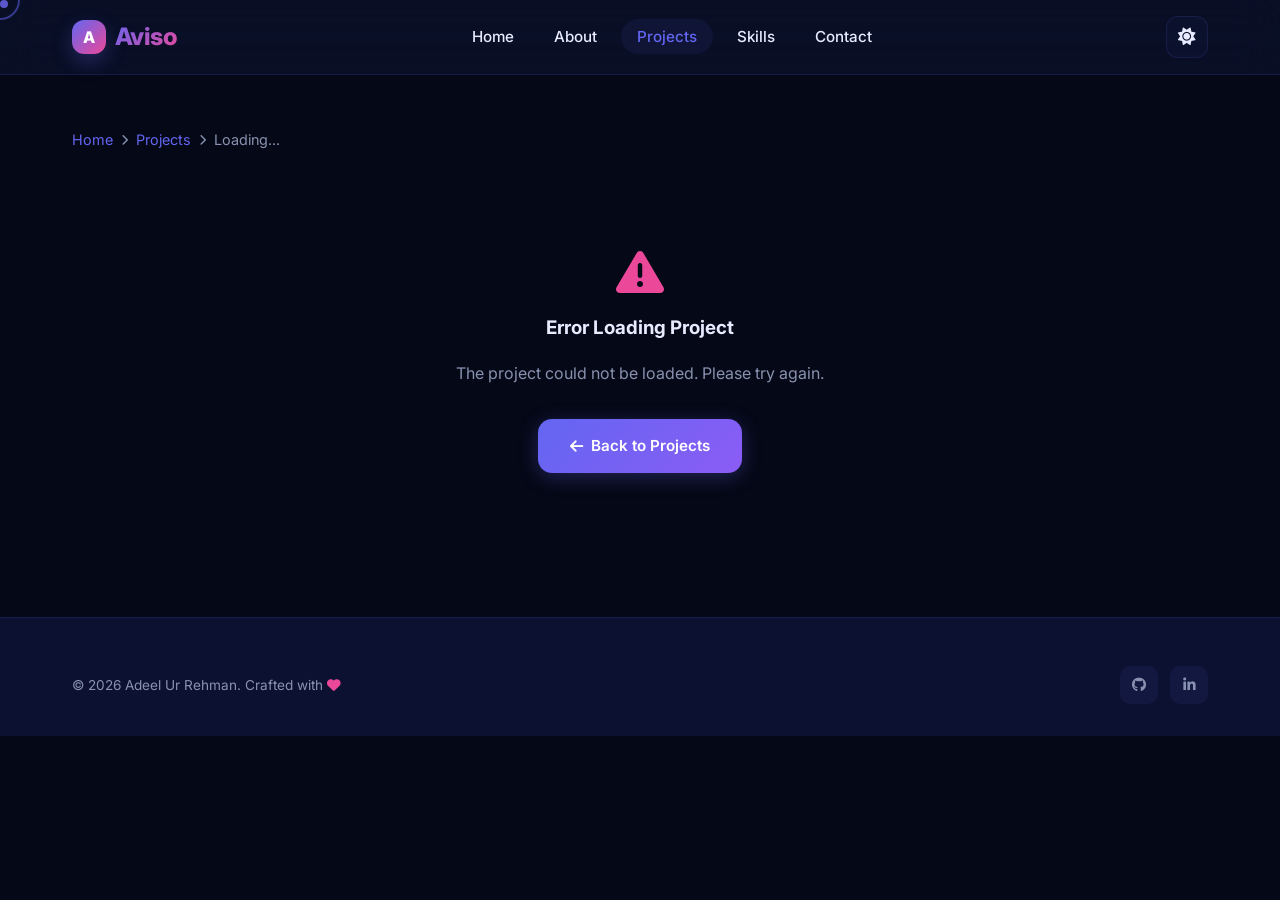
<file: portfolio/project-detail.html>
<!DOCTYPE html>
<html lang="en">
<head>
    <meta charset="UTF-8">
    <meta name="viewport" content="width=device-width, initial-scale=1.0">
    <title>Project Details — Adeel Ur Rehman</title>
    <meta name="description" content="Detailed project overview by Adeel Ur Rehman — Backend Developer.">
    <meta name="theme-color" content="#6366f1">
    <link rel="stylesheet" href="style.css?v=3">
    <link rel="stylesheet" href="https://cdnjs.cloudflare.com/ajax/libs/font-awesome/6.5.1/css/all.min.css">
    <style>
        .project-detail { padding: 8rem 0 5rem; }
        .breadcrumb {
            display: flex; align-items: center; gap: 0.5rem;
            margin-bottom: 2rem; font-size: 0.9rem; color: var(--text-secondary);
        }
        .breadcrumb a { color: var(--primary); text-decoration: none; transition: opacity 0.3s; }
        .breadcrumb a:hover { opacity: 0.7; }
        .breadcrumb i { font-size: 0.7rem; }
        .project-header { text-align: center; margin-bottom: 3rem; }
        .project-header h1 {
            font-size: clamp(2rem, 4vw, 3rem); font-weight: 800;
            letter-spacing: -1px; margin-bottom: 1rem;
        }
        .project-meta {
            display: flex; gap: 2rem; justify-content: center;
            margin-bottom: 2rem; flex-wrap: wrap;
        }
        .project-links { display: flex; gap: 1rem; justify-content: center; flex-wrap: wrap; }
        .project-hero-img {
            width: 100%; max-height: 500px; object-fit: contain;
            border-radius: 20px; margin-bottom: 2rem;
            border: 1px solid var(--glass-border);
            box-shadow: 0 20px 50px var(--shadow-lg);
            background: var(--bg-secondary);
        }
        .project-video { margin: 3rem 0; text-align: center; }
        .project-video video {
            max-width: 100%; border-radius: 20px;
            box-shadow: 0 10px 30px var(--shadow-lg);
        }
        .project-content {
            display: grid; grid-template-columns: 2fr 1fr;
            gap: 2rem; margin-top: 3rem;
        }
        .project-description {
            background: var(--glass-bg); backdrop-filter: blur(20px);
            border: 1px solid var(--glass-border);
            padding: 2.5rem; border-radius: 20px;
        }
        .project-description h2 {
            margin-bottom: 1rem; color: var(--primary);
            font-size: 1.3rem; font-weight: 700;
        }
        .project-description p { color: var(--text-secondary); line-height: 1.8; }
        .project-sidebar { display: flex; flex-direction: column; gap: 1.5rem; }
        .sidebar-card {
            background: var(--glass-bg); backdrop-filter: blur(20px);
            border: 1px solid var(--glass-border);
            padding: 2rem; border-radius: 20px; transition: all 0.3s ease;
        }
        .sidebar-card:hover {
            border-color: rgba(var(--primary-rgb), 0.3);
            transform: translateY(-3px);
            box-shadow: 0 10px 25px var(--shadow-lg);
        }
        .sidebar-card h3 {
            margin-bottom: 1rem; color: var(--primary);
            font-size: 1.1rem; font-weight: 700;
            display: flex; align-items: center; gap: 0.5rem;
        }
        .tech-list { display: flex; flex-wrap: wrap; gap: 0.5rem; }
        .tech-list span {
            padding: 0.4rem 1rem; background: rgba(var(--primary-rgb), 0.08);
            border: 1px solid rgba(var(--primary-rgb), 0.12);
            border-radius: 50px; color: var(--primary);
            font-size: 0.85rem; font-weight: 500;
        }
        .project-gallery {
            display: grid; grid-template-columns: repeat(auto-fit, minmax(300px, 1fr));
            gap: 1.5rem; margin-top: 3rem;
        }
        .gallery-item {
            border-radius: 16px; overflow: hidden;
            border: 1px solid var(--glass-border);
            box-shadow: 0 5px 15px var(--shadow);
            transition: all 0.4s ease;
        }
        .gallery-item:hover {
            transform: translateY(-5px);
            box-shadow: 0 15px 35px var(--shadow-lg);
        }
        .gallery-item img {
            width: 100%; height: 250px; object-fit: cover;
            transition: transform 0.6s ease;
        }
        .gallery-item:hover img { transform: scale(1.05); }
        @media (max-width: 768px) {
            .project-content { grid-template-columns: 1fr; }
            .project-header h1 { font-size: 2rem; }
        }
    </style>
</head>
<body>
    <!-- Preloader -->
    <div class="preloader" id="preloader">
        <div class="preloader-inner">
            <div class="preloader-ring"></div>
            <div class="preloader-text">Loading</div>
        </div>
    </div>

    <!-- Custom Cursor -->
    <div class="cursor-dot" id="cursorDot"></div>
    <div class="cursor-ring" id="cursorRing"></div>

    <!-- Scroll to Top -->
    <button class="scroll-top" id="scrollTop"><i class="fas fa-arrow-up"></i></button>

    <nav class="navbar" id="navbar">
        <div class="container">
            <a href="index.html" class="logo" aria-label="Aviso home">
                <span class="logo-mark">A</span>
                <span class="logo-text">Aviso</span>
            </a>
            <ul class="nav-links" id="navLinks">
                <li><a href="index.html#home">Home</a></li>
                <li><a href="index.html#about">About</a></li>
                <li><a href="index.html#projects" class="active">Projects</a></li>
                <li><a href="index.html#skills">Skills</a></li>
                <li><a href="index.html#contact">Contact</a></li>
            </ul>
            <div class="nav-right">
                <button class="theme-toggle" id="themeToggle"><i class="fas fa-moon"></i></button>
                <button class="hamburger" id="hamburger">
                    <span></span><span></span><span></span>
                </button>
            </div>
        </div>
    </nav>

    <section class="project-detail">
        <div class="container">
            <div class="breadcrumb">
                <a href="index.html">Home</a>
                <i class="fas fa-chevron-right"></i>
                <a href="index.html#projects">Projects</a>
                <i class="fas fa-chevron-right"></i>
                <span id="breadcrumbTitle">Loading...</span>
            </div>
            
            <div id="projectContent">
                <div style="text-align: center; padding: 4rem 0;">
                    <div class="preloader-ring" style="margin: 0 auto 1.5rem;"></div>
                    <p style="color: var(--text-secondary);">Loading project details...</p>
                </div>
            </div>
        </div>
    </section>

    <footer class="footer">
        <div class="container">
            <div class="footer-bottom">
                <p>&copy; 2026 Adeel Ur Rehman. Crafted with <i class="fas fa-heart" style="color: var(--accent);"></i></p>
                <div class="footer-social">
                    <a href="https://github.com/ADEEL-HUB-ART" target="_blank"><i class="fab fa-github"></i></a>
                    <a href="https://www.linkedin.com/in/adeel-rehman-08999b2b2/" target="_blank"><i class="fab fa-linkedin-in"></i></a>
                </div>
            </div>
        </div>
    </footer>

    <script>
        function resolveAssetUrl(assetUrl) {
            if (!assetUrl) return assetUrl;
            if (/^https?:\/\//i.test(assetUrl)) return assetUrl;
            assetUrl = assetUrl.replace(/^\//, '');
            if (assetUrl.startsWith('media/')) {
                return `assets/${assetUrl}`;
            }
            return `assets/media/${assetUrl}`;
        }

        // Preloader
        window.addEventListener('load', () => {
            setTimeout(() => document.getElementById('preloader').classList.add('hidden'), 600);
        });
        
        // Custom Cursor
        const cursorDot = document.getElementById('cursorDot');
        const cursorRing = document.getElementById('cursorRing');
        let mouseX = 0, mouseY = 0, ringX = 0, ringY = 0;
        document.addEventListener('mousemove', (e) => {
            mouseX = e.clientX; mouseY = e.clientY;
            cursorDot.style.left = mouseX + 'px'; cursorDot.style.top = mouseY + 'px';
            cursorDot.style.transform = 'translate(-50%, -50%)';
        });
        function animateRing() {
            ringX += (mouseX - ringX) * 0.15; ringY += (mouseY - ringY) * 0.15;
            cursorRing.style.left = ringX + 'px'; cursorRing.style.top = ringY + 'px';
            cursorRing.style.transform = 'translate(-50%, -50%)';
            requestAnimationFrame(animateRing);
        }
        animateRing();
        document.querySelectorAll('a, button').forEach(el => {
            el.addEventListener('mouseenter', () => cursorRing.classList.add('hovering'));
            el.addEventListener('mouseleave', () => cursorRing.classList.remove('hovering'));
        });
        
        // Theme Toggle
        const themeToggle = document.getElementById('themeToggle');
        const html = document.documentElement;
        const savedTheme = localStorage.getItem('theme') || 'dark';
        html.setAttribute('data-theme', savedTheme);
        themeToggle.innerHTML = savedTheme === 'dark' ? '<i class="fas fa-sun"></i>' : '<i class="fas fa-moon"></i>';
        themeToggle.addEventListener('click', () => {
            const newTheme = html.getAttribute('data-theme') === 'dark' ? 'light' : 'dark';
            html.setAttribute('data-theme', newTheme);
            themeToggle.innerHTML = newTheme === 'dark' ? '<i class="fas fa-sun"></i>' : '<i class="fas fa-moon"></i>';
            localStorage.setItem('theme', newTheme);
        });
        
        // Hamburger
        const hamburger = document.getElementById('hamburger');
        const navLinks = document.getElementById('navLinks');
        hamburger.addEventListener('click', () => {
            hamburger.classList.toggle('active');
            navLinks.classList.toggle('active');
        });
        
        // Scroll to top
        const scrollTopBtn = document.getElementById('scrollTop');
        window.addEventListener('scroll', () => {
            scrollTopBtn.classList.toggle('visible', window.pageYOffset > 300);
            document.getElementById('navbar').classList.toggle('scrolled', window.pageYOffset > 50);
        });
        scrollTopBtn.addEventListener('click', () => window.scrollTo({ top: 0, behavior: 'smooth' }));
        
        // Load project
        const urlParams = new URLSearchParams(window.location.search);
        const projectSlug = urlParams.get('slug');
        
        async function loadProjectDetail() {
            try {
                const response = await fetch('assets/data/projects.json');
                const projects = await response.json();
                const project = projects.find(p => p.slug === projectSlug);
                
                if (!project) throw new Error("Project not found");
                
                document.getElementById('breadcrumbTitle').textContent = project.title;
                displayProject(project);
            } catch (error) {
                document.getElementById('projectContent').innerHTML = `
                    <div style="text-align: center; padding: 4rem 0;">
                        <i class="fas fa-exclamation-triangle" style="font-size: 3rem; color: var(--accent); margin-bottom: 1rem;"></i>
                        <h3>Error Loading Project</h3>
                        <p style="color: var(--text-secondary); margin: 1rem 0 2rem;">The project could not be loaded. Please try again.</p>
                        <a href="index.html#projects" class="btn btn-primary"><i class="fas fa-arrow-left"></i> Back to Projects</a>
                    </div>
                `;
            }
        }
        
        function displayProject(project) {
            const imageUrl = resolveAssetUrl(project.thumbnail);

            let videoHTML = '';
            if (project.video) {
                const videoUrl = resolveAssetUrl(project.video);
                videoHTML = `
                    <div class="project-video">
                        <video controls>
                            <source src="${videoUrl}" type="video/mp4">
                        </video>
                    </div>
                `;
            }
            
            let galleryHTML = '';
            if (project.images && project.images.length > 0) {
                galleryHTML = `
                    <div class="project-gallery">
                        ${project.images.map(img => {
                            const imgUrl = resolveAssetUrl(img.image);
                            return `<div class="gallery-item"><img src="${imgUrl}" alt="${img.caption || project.title}"></div>`;
                        }).join('')}
                    </div>
                `;
            }
            
            document.getElementById('projectContent').innerHTML = `
                <div class="project-header">
                    <h1>${project.title}</h1>
                    <p class="section-subtitle">${project.short_description}</p>
                    <div class="project-links">
                        ${project.github_link ? `<a href="${project.github_link}" target="_blank" class="btn btn-primary"><i class="fab fa-github"></i> View Code</a>` : ''}
                        ${project.live_link ? `<a href="${project.live_link}" target="_blank" class="btn btn-secondary"><i class="fas fa-external-link-alt"></i> Live Demo</a>` : ''}
                    </div>
                </div>
                <img src="${imageUrl}" alt="${project.title}" class="project-hero-img">
                ${videoHTML}
                <div class="project-content">
                    <div class="project-description">
                        <h2>About This Project</h2>
                        <p>${project.full_description.replace(/\n/g, '<br>')}</p>
                        ${project.requirements ? `<h2 style="margin-top: 2rem;">Requirements & Features</h2><p>${project.requirements.replace(/\n/g, '<br>')}</p>` : ''}
                    </div>
                    <div class="project-sidebar">
                        <div class="sidebar-card">
                            <h3><i class="fas fa-code"></i> Technologies</h3>
                            <div class="tech-list">${(project.technologies_list || []).map(tech => `<span>${tech}</span>`).join('')}</div>
                        </div>
                        <div class="sidebar-card">
                            <h3><i class="fas fa-info-circle"></i> Project Info</h3>
                            <p style="margin-bottom: 0.5rem;"><strong>Category:</strong> ${project.category}</p>
                            <p><strong>Date:</strong> ${new Date(project.created_at).toLocaleDateString()}</p>
                        </div>
                    </div>
                </div>
                ${galleryHTML}
            `;
        }
        
        loadProjectDetail();
    </script>
</body>
</html>
</file>
<file: portfolio/style.css>
/* ========================================
   PREMIUM PORTFOLIO — Design System
   ======================================== */

@import url('https://fonts.googleapis.com/css2?family=Inter:wght@300;400;500;600;700;800;900&family=JetBrains+Mono:wght@400;500;600&display=swap');

/* --- CSS Variables --- */
:root {
    --primary: #6366f1;
    --primary-rgb: 99, 102, 241;
    --secondary: #8b5cf6;
    --secondary-rgb: 139, 92, 246;
    --accent: #ec4899;
    --accent-rgb: 236, 72, 153;
    --emerald: #10b981;
    --amber: #f59e0b;

    --bg: #fafbff;
    --bg-secondary: #f0f2ff;
    --bg-card: rgba(255, 255, 255, 0.7);
    --text: #0f172a;
    --text-secondary: #64748b;
    --border: rgba(99, 102, 241, 0.12);
    --shadow: rgba(99, 102, 241, 0.08);
    --shadow-lg: rgba(99, 102, 241, 0.15);
    --glass-bg: rgba(255, 255, 255, 0.6);
    --glass-border: rgba(255, 255, 255, 0.4);
    --glow: rgba(99, 102, 241, 0.3);
}

[data-theme="dark"] {
    --bg: #050816;
    --bg-secondary: #0c1131;
    --bg-card: rgba(15, 23, 55, 0.6);
    --text: #e8eaff;
    --text-secondary: #8892b0;
    --border: rgba(99, 102, 241, 0.15);
    --shadow: rgba(0, 0, 0, 0.3);
    --shadow-lg: rgba(0, 0, 0, 0.5);
    --glass-bg: rgba(15, 23, 55, 0.5);
    --glass-border: rgba(99, 102, 241, 0.15);
    --glow: rgba(99, 102, 241, 0.25);
}

/* --- Reset & Base --- */
*, *::before, *::after {
    margin: 0;
    padding: 0;
    box-sizing: border-box;
}

html {
    scroll-behavior: smooth;
    scrollbar-width: thin;
    scrollbar-color: var(--primary) var(--bg-secondary);
}

html::-webkit-scrollbar { width: 8px; }
html::-webkit-scrollbar-track { background: var(--bg-secondary); }
html::-webkit-scrollbar-thumb { background: linear-gradient(180deg, var(--primary), var(--accent)); border-radius: 10px; }

body {
    font-family: 'Inter', -apple-system, BlinkMacSystemFont, 'Segoe UI', sans-serif;
    background: var(--bg);
    color: var(--text);
    line-height: 1.7;
    transition: background 0.5s ease, color 0.5s ease;
    overflow-x: hidden;
    cursor: none;
}

::selection {
    background: rgba(var(--primary-rgb), 0.3);
    color: var(--text);
}

.container {
    max-width: 1200px;
    margin: 0 auto;
    padding: 0 2rem;
}

/* ========================================
   PRELOADER
   ======================================== */
.preloader {
    position: fixed;
    top: 0; left: 0;
    width: 100%; height: 100%;
    background: var(--bg);
    display: flex;
    align-items: center;
    justify-content: center;
    z-index: 99999;
    transition: opacity 0.6s ease, visibility 0.6s ease;
}
.preloader.hidden {
    opacity: 0;
    visibility: hidden;
}
.preloader-inner {
    text-align: center;
}
.preloader-ring {
    width: 60px; height: 60px;
    border: 3px solid var(--border);
    border-top-color: var(--primary);
    border-radius: 50%;
    animation: preloaderSpin 0.8s linear infinite;
    margin: 0 auto 1.5rem;
}
.preloader-text {
    font-size: 0.875rem;
    font-weight: 600;
    letter-spacing: 4px;
    text-transform: uppercase;
    background: linear-gradient(135deg, var(--primary), var(--accent));
    -webkit-background-clip: text;
    -webkit-text-fill-color: transparent;
    background-clip: text;
}
@keyframes preloaderSpin { to { transform: rotate(360deg); } }

/* ========================================
   CUSTOM CURSOR
   ======================================== */
.cursor-dot {
    width: 8px; height: 8px;
    background: var(--primary);
    border-radius: 50%;
    position: fixed;
    top: 0; left: 0;
    pointer-events: none;
    z-index: 99998;
    transition: transform 0.1s ease;
    mix-blend-mode: difference;
}
.cursor-ring {
    width: 40px; height: 40px;
    border: 2px solid rgba(var(--primary-rgb), 0.5);
    border-radius: 50%;
    position: fixed;
    top: 0; left: 0;
    pointer-events: none;
    z-index: 99997;
    transition: width 0.3s, height 0.3s, border-color 0.3s;
}
.cursor-ring.hovering {
    width: 60px; height: 60px;
    border-color: var(--accent);
}

/* ========================================
   NAVBAR
   ======================================== */
.navbar {
    position: fixed;
    top: 0; width: 100%;
    background: var(--glass-bg);
    backdrop-filter: blur(20px);
    -webkit-backdrop-filter: blur(20px);
    border-bottom: 1px solid var(--glass-border);
    z-index: 1000;
    transition: all 0.4s cubic-bezier(0.4, 0, 0.2, 1);
}
.navbar.scrolled {
    box-shadow: 0 4px 30px var(--shadow-lg);
}
.navbar.hidden-nav {
    transform: translateY(-100%);
}
.navbar .container {
    display: flex;
    justify-content: space-between;
    align-items: center;
    padding: 1rem 2rem;
}
.logo {
    display: inline-flex;
    align-items: center;
    gap: 0.55rem;
    text-decoration: none;
    letter-spacing: -0.5px;
    font-weight: 800;
    white-space: nowrap;
}
.logo-mark {
    width: 34px;
    height: 34px;
    display: inline-flex;
    align-items: center;
    justify-content: center;
    border-radius: 12px;
    background: linear-gradient(135deg, var(--primary), var(--accent));
    color: white;
    font-size: 1rem;
    line-height: 1;
    box-shadow: 0 8px 20px rgba(var(--primary-rgb), 0.28);
}
.logo-text {
    font-size: 1.5rem;
    background: linear-gradient(135deg, var(--primary), var(--accent));
    -webkit-background-clip: text;
    -webkit-text-fill-color: transparent;
    background-clip: text;
}
.nav-links {
    display: flex;
    list-style: none;
    gap: 0.5rem;
}
.nav-links a {
    color: var(--text);
    text-decoration: none;
    font-weight: 500;
    font-size: 0.95rem;
    padding: 0.5rem 1rem;
    border-radius: 50px;
    transition: all 0.3s ease;
    position: relative;
}
.nav-links a:hover, .nav-links a.active {
    color: var(--primary);
    background: rgba(var(--primary-rgb), 0.08);
}
.nav-right {
    display: flex;
    align-items: center;
    gap: 0.75rem;
}
.theme-toggle {
    background: var(--glass-bg);
    border: 1px solid var(--border);
    color: var(--text);
    width: 42px; height: 42px;
    border-radius: 12px;
    cursor: none;
    transition: all 0.3s ease;
    display: flex;
    align-items: center;
    justify-content: center;
    font-size: 1.1rem;
}
.theme-toggle:hover {
    border-color: var(--primary);
    color: var(--primary);
    background: rgba(var(--primary-rgb), 0.08);
    transform: rotate(20deg);
}

/* Hamburger */
.hamburger {
    display: none;
    flex-direction: column;
    gap: 5px;
    background: none;
    border: none;
    cursor: none;
    padding: 5px;
    z-index: 1001;
}
.hamburger span {
    width: 25px; height: 2.5px;
    background: var(--text);
    border-radius: 5px;
    transition: all 0.3s ease;
}
.hamburger.active span:nth-child(1) { transform: rotate(45deg) translate(5px, 5px); }
.hamburger.active span:nth-child(2) { opacity: 0; transform: translateX(-10px); }
.hamburger.active span:nth-child(3) { transform: rotate(-45deg) translate(5px, -5px); }

/* ========================================
   HERO SECTION
   ======================================== */
.hero {
    min-height: 100vh;
    display: flex;
    align-items: center;
    padding-top: 80px;
    position: relative;
    overflow: hidden;
    background: var(--bg);
}
#particleCanvas {
    position: absolute;
    top: 0; left: 0;
    width: 100%; height: 100%;
    z-index: 0;
}
.hero-gradient-orb {
    position: absolute;
    border-radius: 50%;
    filter: blur(80px);
    opacity: 0.3;
    z-index: 0;
    animation: orbFloat 8s ease-in-out infinite;
}
.hero-gradient-orb.orb1 {
    width: 500px; height: 500px;
    background: radial-gradient(circle, rgba(var(--primary-rgb), 0.4), transparent);
    top: -100px; right: -150px;
}
.hero-gradient-orb.orb2 {
    width: 400px; height: 400px;
    background: radial-gradient(circle, rgba(var(--accent-rgb), 0.3), transparent);
    bottom: -100px; left: -100px;
    animation-delay: -4s;
}
.hero-gradient-orb.orb3 {
    width: 300px; height: 300px;
    background: radial-gradient(circle, rgba(var(--secondary-rgb), 0.3), transparent);
    top: 30%; left: 60%;
    animation-delay: -2s;
}
@keyframes orbFloat {
    0%, 100% { transform: translate(0, 0) scale(1); }
    33% { transform: translate(30px, -30px) scale(1.05); }
    66% { transform: translate(-20px, 20px) scale(0.95); }
}

/* ===== HERO SPLIT LAYOUT ===== */
.hero-split {
    display: grid;
    grid-template-columns: minmax(0, 1.08fr) minmax(360px, 0.92fr);
    gap: clamp(2rem, 5vw, 6rem);
    align-items: center;
    position: relative;
    z-index: 1;
    width: 100%;
    min-height: calc(100vh - 180px);
}

.hero-left {
    display: flex;
    flex-direction: column;
    align-items: flex-start;
    justify-self: start;
    text-align: left;
    max-width: 640px;
    padding-right: 1rem;
}

/* Availability badge */
.availability-badge {
    display: inline-flex;
    align-items: center;
    gap: 0.5rem;
    padding: 0.5rem 1.25rem;
    background: rgba(16, 185, 129, 0.1);
    border: 1px solid rgba(16, 185, 129, 0.3);
    border-radius: 50px;
    font-size: 0.85rem;
    font-weight: 600;
    color: var(--emerald);
    margin-bottom: 1.5rem;
    animation: fadeInUp 0.6s ease;
}
.availability-dot {
    width: 8px; height: 8px;
    background: var(--emerald);
    border-radius: 50%;
    animation: pulse 2s infinite;
}
@keyframes pulse {
    0%, 100% { opacity: 1; transform: scale(1); }
    50% { opacity: 0.5; transform: scale(1.5); }
}

/* Hero Greeting */
.hero-greeting {
    font-size: clamp(2.5rem, 5vw, 4.5rem);
    font-weight: 900;
    margin-bottom: 0.25rem;
    letter-spacing: -1.5px;
    line-height: 1.1;
    animation: fadeInUp 0.7s ease;
}
.accent-dot {
    color: var(--accent);
    font-size: 1.2em;
}
.hero-name {
    font-size: clamp(1.5rem, 3vw, 2.5rem);
    font-weight: 700;
    margin-bottom: 0.75rem;
    letter-spacing: -0.5px;
    line-height: 1.2;
    animation: fadeInUp 0.8s ease;
}
.hero-name .gradient-text {
    background: linear-gradient(135deg, var(--primary), var(--accent), var(--secondary));
    -webkit-background-clip: text;
    -webkit-text-fill-color: transparent;
    background-clip: text;
    background-size: 200% auto;
    animation: gradientShift 4s ease infinite;
}
@keyframes gradientShift {
    0%, 100% { background-position: 0% center; }
    50% { background-position: 100% center; }
}

/* Typing Effect */
.typing-wrapper {
    font-size: clamp(1.1rem, 2.5vw, 1.4rem);
    color: var(--text-secondary);
    margin-bottom: 2rem;
    min-height: 2.5rem;
    animation: fadeInUp 1s ease;
}
.typing-text {
    font-weight: 500;
    color: var(--primary);
}
.typing-cursor {
    display: inline-block;
    width: 3px;
    height: 1.4em;
    background: var(--accent);
    margin-left: 2px;
    vertical-align: text-bottom;
    animation: cursorBlink 1s step-end infinite;
}
@keyframes cursorBlink {
    0%, 100% { opacity: 1; }
    50% { opacity: 0; }
}

/* CTA Buttons */
.cta-buttons {
    display: flex;
    gap: 1rem;
    margin-bottom: 1.5rem;
    animation: fadeInUp 1.2s ease;
    flex-wrap: wrap;
}
.btn {
    padding: 0.875rem 2rem;
    border-radius: 14px;
    text-decoration: none;
    font-weight: 600;
    font-size: 0.95rem;
    transition: all 0.3s cubic-bezier(0.4, 0, 0.2, 1);
    display: inline-flex;
    align-items: center;
    gap: 0.5rem;
    cursor: none;
    position: relative;
    overflow: hidden;
}
.btn-primary {
    background: linear-gradient(135deg, var(--primary), var(--secondary));
    color: white;
    border: none;
    box-shadow: 0 4px 20px rgba(var(--primary-rgb), 0.3);
}
.btn-primary:hover {
    transform: translateY(-3px);
    box-shadow: 0 8px 30px rgba(var(--primary-rgb), 0.5);
}
.btn-primary::after {
    content: '';
    position: absolute;
    inset: 0;
    background: linear-gradient(135deg, transparent, rgba(255,255,255,0.2), transparent);
    transform: translateX(-100%);
    transition: transform 0.6s ease;
}
.btn-primary:hover::after { transform: translateX(100%); }

.btn-secondary {
    background: var(--glass-bg);
    color: var(--text);
    border: 1px solid var(--border);
    backdrop-filter: blur(10px);
}
.btn-secondary:hover {
    border-color: var(--primary);
    color: var(--primary);
    transform: translateY(-3px);
    box-shadow: 0 8px 25px var(--shadow);
}
.btn-outline {
    background: transparent;
    color: var(--primary);
    border: 2px solid var(--primary);
}
.btn-outline:hover {
    background: var(--primary);
    color: white;
    transform: translateY(-3px);
    box-shadow: 0 8px 25px rgba(var(--primary-rgb), 0.3);
}

/* Social Links */
.social-links {
    display: flex;
    gap: 0.75rem;
    margin-bottom: 2rem;
    animation: fadeInUp 1.4s ease;
}
.social-links a {
    width: 44px; height: 44px;
    display: flex;
    align-items: center;
    justify-content: center;
    border-radius: 12px;
    background: var(--glass-bg);
    border: 1px solid var(--border);
    color: var(--text);
    text-decoration: none;
    transition: all 0.3s ease;
    font-size: 1.1rem;
    backdrop-filter: blur(10px);
}
.social-links a:hover {
    background: var(--primary);
    color: white;
    border-color: var(--primary);
    transform: translateY(-5px);
    box-shadow: 0 8px 25px rgba(var(--primary-rgb), 0.3);
}

/* Hero Service Quick Links */
.hero-services {
    display: flex;
    flex-direction: column;
    gap: 0.75rem;
    animation: fadeInUp 1.6s ease;
}
.hero-service-item {
    display: flex;
    align-items: center;
    gap: 0.75rem;
    color: var(--text-secondary);
    font-size: 0.95rem;
    font-weight: 500;
    padding: 0.5rem 0;
    transition: all 0.3s ease;
}
.hero-service-item i {
    width: 36px;
    height: 36px;
    display: flex;
    align-items: center;
    justify-content: center;
    background: rgba(var(--primary-rgb), 0.08);
    border: 1px solid rgba(var(--primary-rgb), 0.15);
    border-radius: 10px;
    color: var(--primary);
    font-size: 0.9rem;
}
.hero-service-item:hover {
    color: var(--text);
    transform: translateX(5px);
}

/* ===== HERO RIGHT — LARGE IMAGE ===== */
.hero-right {
    display: flex;
    align-items: center;
    justify-content: center;
    justify-self: end;
    width: 100%;
}
.hero-image-wrapper {
    position: relative;
    width: min(100%, 480px);
    animation: fadeInUp 1s ease;
}
.hero-image-glow {
    position: absolute;
    width: 80%;
    height: 80%;
    top: 10%;
    left: 10%;
    background: radial-gradient(circle, rgba(var(--primary-rgb), 0.25), rgba(var(--accent-rgb), 0.15), transparent);
    border-radius: 50%;
    filter: blur(50px);
    z-index: 0;
}
.hero-image-frame {
    position: relative;
    z-index: 1;
    border-radius: 24px;
    overflow: hidden;
    border: 2px solid var(--glass-border);
    box-shadow: 0 25px 60px var(--shadow-lg);
}
.hero-image-frame img {
    width: 100%;
    height: auto;
    display: block;
    object-fit: cover;
    background: var(--bg-secondary);
}

/* Floating Tech Badges */
.hero-float-badge {
    position: absolute;
    z-index: 2;
    display: flex;
    align-items: center;
    gap: 0.5rem;
    padding: 0.5rem 1rem;
    background: var(--glass-bg);
    backdrop-filter: blur(20px);
    border: 1px solid var(--glass-border);
    border-radius: 50px;
    font-size: 0.85rem;
    font-weight: 600;
    color: var(--text);
    box-shadow: 0 8px 25px var(--shadow-lg);
    animation: badgeFloat 4s ease-in-out infinite;
}
.hero-float-badge i {
    color: var(--primary);
    font-size: 1rem;
}
.hero-float-badge.badge-1 {
    top: 8%;
    left: -10%;
    animation-delay: 0s;
}
.hero-float-badge.badge-2 {
    bottom: 15%;
    right: -5%;
    animation-delay: -1.5s;
}
.hero-float-badge.badge-3 {
    top: 50%;
    left: -15%;
    animation-delay: -3s;
}
@keyframes badgeFloat {
    0%, 100% { transform: translateY(0px); }
    50% { transform: translateY(-10px); }
}

/* Scroll Indicator */
.scroll-indicator {
    position: absolute;
    bottom: 2rem;
    left: 50%;
    transform: translateX(-50%);
    display: flex;
    flex-direction: column;
    align-items: center;
    gap: 0.5rem;
    color: var(--text-secondary);
    font-size: 0.8rem;
    font-weight: 500;
    letter-spacing: 2px;
    text-transform: uppercase;
    z-index: 1;
    animation: fadeInUp 1.6s ease;
}
.scroll-indicator .scroll-mouse {
    width: 24px; height: 38px;
    border: 2px solid var(--text-secondary);
    border-radius: 12px;
    display: flex;
    justify-content: center;
    padding-top: 6px;
}
.scroll-indicator .scroll-dot {
    width: 4px; height: 8px;
    background: var(--primary);
    border-radius: 4px;
    animation: scrollBounce 2s infinite;
}
@keyframes scrollBounce {
    0%, 100% { transform: translateY(0); opacity: 1; }
    50% { transform: translateY(10px); opacity: 0.3; }
}

/* ========================================
   SECTION STYLES (Shared)
   ======================================== */
section {
    padding: 6rem 0;
    position: relative;
}
.section-header {
    text-align: center;
    margin-bottom: 4rem;
}
.section-label {
    display: inline-block;
    font-size: 0.85rem;
    font-weight: 600;
    letter-spacing: 3px;
    text-transform: uppercase;
    color: var(--primary);
    margin-bottom: 0.75rem;
    padding: 0.4rem 1rem;
    background: rgba(var(--primary-rgb), 0.08);
    border-radius: 50px;
    border: 1px solid rgba(var(--primary-rgb), 0.15);
}
.section-title {
    font-size: clamp(2rem, 4vw, 3rem);
    font-weight: 800;
    letter-spacing: -1px;
    margin-bottom: 1rem;
}
.section-subtitle {
    font-size: 1.1rem;
    color: var(--text-secondary);
    max-width: 600px;
    margin: 0 auto;
}

/* Scroll reveal */
.reveal {
    opacity: 0;
    transform: translateY(40px);
    transition: all 0.8s cubic-bezier(0.4, 0, 0.2, 1);
}
.reveal.visible {
    opacity: 1;
    transform: translateY(0);
}

/* ========================================
   ABOUT SECTION
   ======================================== */
.about {
    background: var(--bg-secondary);
}

/* About Split Layout */
.about-split {
    display: grid;
    grid-template-columns: 1fr 1fr;
    gap: 4rem;
    align-items: center;
}
.about-text-col p {
    margin-bottom: 1.25rem;
    color: var(--text-secondary);
    font-size: 1.05rem;
    line-height: 1.8;
}
.about-text-col p strong {
    color: var(--text);
}

/* About Stats Row (inline like the reference) */
.about-stats-row {
    display: flex;
    align-items: center;
    gap: 2rem;
    margin-top: 2rem;
    padding-top: 2rem;
    border-top: 1px solid var(--border);
}
.about-stat {
    text-align: center;
}
.about-stat h3 {
    font-size: 2rem;
    font-weight: 800;
    background: linear-gradient(135deg, var(--primary), var(--accent));
    -webkit-background-clip: text;
    -webkit-text-fill-color: transparent;
    background-clip: text;
    margin-bottom: 0.15rem;
}
.about-stat p {
    font-size: 0.85rem;
    color: var(--text-secondary);
    font-weight: 500;
}
.about-stat-divider {
    width: 1px;
    height: 40px;
    background: var(--border);
}

/* About Image Column */
.about-image-col {
    display: flex;
    align-items: center;
    justify-content: center;
}
.about-image-wrapper {
    position: relative;
    width: 100%;
    max-width: 400px;
}
.about-image-glow {
    position: absolute;
    width: 80%;
    height: 80%;
    top: 10%;
    left: 10%;
    background: radial-gradient(circle, rgba(var(--primary-rgb), 0.2), rgba(var(--accent-rgb), 0.1), transparent);
    border-radius: 50%;
    filter: blur(40px);
    z-index: 0;
}
.about-image-wrapper img {
    width: 100%;
    height: auto;
    display: block;
    object-fit: cover;
    border-radius: 24px;
    border: 2px solid var(--glass-border);
    box-shadow: 0 20px 50px var(--shadow-lg);
    position: relative;
    z-index: 1;
    background: var(--bg);
}

/* ========================================
   SERVICES SECTION
   ======================================== */
.services-grid {
    display: grid;
    grid-template-columns: repeat(auto-fit, minmax(260px, 1fr));
    gap: 1.5rem;
}
.service-card {
    background: var(--glass-bg);
    backdrop-filter: blur(20px);
    border: 1px solid var(--glass-border);
    border-radius: 20px;
    padding: 2.5rem 2rem;
    transition: all 0.4s cubic-bezier(0.4, 0, 0.2, 1);
    position: relative;
    overflow: hidden;
    cursor: none;
}
.service-card::before {
    content: '';
    position: absolute;
    top: 0; left: 0;
    width: 100%; height: 4px;
    background: linear-gradient(90deg, var(--primary), var(--accent));
    transform: scaleX(0);
    transform-origin: left;
    transition: transform 0.4s ease;
}
.service-card:hover::before { transform: scaleX(1); }
.service-card:hover {
    transform: translateY(-10px);
    box-shadow: 0 20px 40px var(--shadow-lg);
    border-color: rgba(var(--primary-rgb), 0.3);
}
.service-icon {
    width: 60px; height: 60px;
    background: linear-gradient(135deg, rgba(var(--primary-rgb), 0.1), rgba(var(--accent-rgb), 0.1));
    border-radius: 16px;
    display: flex;
    align-items: center;
    justify-content: center;
    font-size: 1.5rem;
    color: var(--primary);
    margin-bottom: 1.5rem;
    transition: all 0.4s ease;
}
.service-card:hover .service-icon {
    background: linear-gradient(135deg, var(--primary), var(--secondary));
    color: white;
    transform: scale(1.1) rotate(-5deg);
}
.service-card h3 {
    font-size: 1.2rem;
    font-weight: 700;
    margin-bottom: 0.75rem;
}
.service-card p {
    color: var(--text-secondary);
    font-size: 0.95rem;
    line-height: 1.7;
}

/* ========================================
   PROJECTS SECTION
   ======================================== */
.filter-buttons {
    display: flex;
    justify-content: center;
    gap: 0.75rem;
    margin-bottom: 3rem;
    flex-wrap: wrap;
}
.filter-btn {
    padding: 0.6rem 1.5rem;
    border: 1px solid var(--border);
    background: var(--glass-bg);
    backdrop-filter: blur(10px);
    color: var(--text);
    border-radius: 50px;
    cursor: none;
    font-weight: 500;
    font-size: 0.9rem;
    transition: all 0.3s ease;
}
.filter-btn.active, .filter-btn:hover {
    background: linear-gradient(135deg, var(--primary), var(--secondary));
    color: white;
    border-color: transparent;
    box-shadow: 0 4px 15px rgba(var(--primary-rgb), 0.3);
}

.projects-grid {
    display: grid;
    grid-template-columns: repeat(auto-fit, minmax(340px, 1fr));
    gap: 2rem;
}
.project-card {
    background: var(--glass-bg);
    backdrop-filter: blur(20px);
    border: 1px solid var(--glass-border);
    border-radius: 20px;
    overflow: hidden;
    transition: all 0.4s cubic-bezier(0.4, 0, 0.2, 1);
    cursor: none;
}
.project-card:hover {
    transform: translateY(-12px) scale(1.02);
    box-shadow: 0 25px 50px var(--shadow-lg);
    border-color: rgba(var(--primary-rgb), 0.3);
}
.project-image {
    position: relative;
    overflow: hidden;
}
.project-image img {
    width: 100%; height: 240px;
    object-fit: cover;
    transition: transform 0.6s cubic-bezier(0.4, 0, 0.2, 1);
}
.project-card:hover .project-image img {
    transform: scale(1.1);
}
.project-overlay {
    position: absolute;
    top: 0; left: 0;
    width: 100%; height: 100%;
    background: linear-gradient(135deg, rgba(var(--primary-rgb), 0.9), rgba(var(--accent-rgb), 0.8));
    display: flex;
    align-items: center;
    justify-content: center;
    gap: 1rem;
    opacity: 0;
    transition: opacity 0.4s ease;
}
.project-card:hover .project-overlay { opacity: 1; }
.project-link {
    width: 50px; height: 50px;
    background: rgba(255, 255, 255, 0.2);
    backdrop-filter: blur(10px);
    color: white;
    display: flex;
    align-items: center;
    justify-content: center;
    border-radius: 50%;
    text-decoration: none;
    transition: all 0.3s ease;
    border: 1px solid rgba(255, 255, 255, 0.3);
}
.project-link:hover {
    transform: scale(1.15);
    background: rgba(255, 255, 255, 0.3);
}
.project-status {
    position: absolute;
    top: 1rem; right: 1rem;
    padding: 0.3rem 0.8rem;
    border-radius: 50px;
    font-size: 0.75rem;
    font-weight: 600;
    letter-spacing: 0.5px;
    z-index: 1;
    backdrop-filter: blur(10px);
}
.project-status.live {
    background: rgba(16, 185, 129, 0.2);
    color: #10b981;
    border: 1px solid rgba(16, 185, 129, 0.3);
}
.project-status.completed {
    background: rgba(99, 102, 241, 0.2);
    color: var(--primary);
    border: 1px solid rgba(var(--primary-rgb), 0.3);
}
.project-info {
    padding: 1.75rem;
}
.project-info h3 {
    margin-bottom: 0.5rem;
    font-weight: 700;
    font-size: 1.15rem;
}
.project-info p {
    color: var(--text-secondary);
    margin-bottom: 1rem;
    font-size: 0.93rem;
    line-height: 1.6;
}
.project-tags {
    display: flex;
    gap: 0.5rem;
    flex-wrap: wrap;
}
.project-tags span {
    padding: 0.3rem 0.8rem;
    background: rgba(var(--primary-rgb), 0.08);
    border: 1px solid rgba(var(--primary-rgb), 0.12);
    border-radius: 50px;
    font-size: 0.8rem;
    color: var(--primary);
    font-weight: 500;
}

/* ========================================
   SKILLS SECTION
   ======================================== */
.skills {
    background: var(--bg-secondary);
}
.skills-grid {
    display: grid;
    grid-template-columns: repeat(auto-fit, minmax(280px, 1fr));
    gap: 1.5rem;
}
.skill-category {
    background: var(--glass-bg);
    backdrop-filter: blur(20px);
    border: 1px solid var(--glass-border);
    padding: 2rem;
    border-radius: 20px;
    transition: all 0.4s ease;
}
.skill-category:hover {
    transform: translateY(-5px);
    box-shadow: 0 15px 35px var(--shadow-lg);
    border-color: rgba(var(--primary-rgb), 0.3);
}
.skill-category h3 {
    margin-bottom: 1.5rem;
    font-size: 1.1rem;
    font-weight: 700;
    display: flex;
    align-items: center;
    gap: 0.5rem;
}
.skill-category h3 i {
    width: 36px; height: 36px;
    background: linear-gradient(135deg, rgba(var(--primary-rgb), 0.1), rgba(var(--accent-rgb), 0.1));
    display: flex;
    align-items: center;
    justify-content: center;
    border-radius: 10px;
    color: var(--primary);
    font-size: 0.9rem;
}
.skill-item {
    margin-bottom: 1.5rem;
}
.skill-item:last-child { margin-bottom: 0; }
.skill-item-header {
    display: flex;
    justify-content: space-between;
    align-items: center;
    margin-bottom: 0.5rem;
}
.skill-item span {
    display: block;
    margin-bottom: 0.5rem;
    font-weight: 500;
    font-size: 0.95rem;
}
.skill-percent {
    font-size: 0.85rem;
    font-weight: 600;
    color: var(--primary);
}
.skill-bar {
    height: 8px;
    background: rgba(var(--primary-rgb), 0.1);
    border-radius: 10px;
    overflow: hidden;
    position: relative;
}
.skill-progress {
    height: 100%;
    background: linear-gradient(90deg, var(--primary), var(--accent));
    border-radius: 10px;
    width: 0;
    transition: width 1.2s cubic-bezier(0.4, 0, 0.2, 1);
    position: relative;
}
.skill-progress::after {
    content: '';
    position: absolute;
    top: 0; right: 0;
    width: 20px; height: 100%;
    background: rgba(255,255,255,0.3);
    border-radius: 10px;
}

/* ========================================
   EXPERIENCE TIMELINE
   ======================================== */
.timeline {
    position: relative;
    max-width: 800px;
    margin: 0 auto;
    padding: 2rem 0;
}
.timeline::before {
    content: '';
    position: absolute;
    left: 50%;
    transform: translateX(-50%);
    width: 3px;
    height: 100%;
    background: linear-gradient(180deg, var(--primary), var(--accent), transparent);
    border-radius: 3px;
}
.timeline-item {
    position: relative;
    width: 50%;
    padding: 0 3rem 3rem;
}
.timeline-item:nth-child(odd) { left: 0; text-align: right; }
.timeline-item:nth-child(even) { left: 50%; text-align: left; }
.timeline-item::before {
    content: '';
    position: absolute;
    top: 0.5rem;
    width: 16px; height: 16px;
    background: var(--bg);
    border: 3px solid var(--primary);
    border-radius: 50%;
    z-index: 1;
    box-shadow: 0 0 0 4px rgba(var(--primary-rgb), 0.15);
}
.timeline-item:nth-child(odd)::before { right: -8px; }
.timeline-item:nth-child(even)::before { left: -8px; }
.timeline-card {
    background: var(--glass-bg);
    backdrop-filter: blur(20px);
    border: 1px solid var(--glass-border);
    border-radius: 16px;
    padding: 1.75rem;
    transition: all 0.4s ease;
}
.timeline-card:hover {
    transform: translateY(-5px);
    box-shadow: 0 12px 30px var(--shadow-lg);
    border-color: rgba(var(--primary-rgb), 0.3);
}
.timeline-date {
    display: inline-block;
    font-size: 0.8rem;
    font-weight: 600;
    color: var(--primary);
    background: rgba(var(--primary-rgb), 0.08);
    padding: 0.3rem 0.8rem;
    border-radius: 50px;
    margin-bottom: 0.75rem;
}
.timeline-card h3 {
    font-size: 1.1rem;
    font-weight: 700;
    margin-bottom: 0.3rem;
}
.timeline-card h4 {
    font-size: 0.95rem;
    font-weight: 500;
    color: var(--primary);
    margin-bottom: 0.75rem;
}
.timeline-card p {
    color: var(--text-secondary);
    font-size: 0.9rem;
    line-height: 1.7;
}

/* ========================================
   TESTIMONIALS
   ======================================== */
.testimonials {
    background: var(--bg-secondary);
    overflow: hidden;
}
.testimonials-slider {
    position: relative;
    max-width: 700px;
    margin: 0 auto;
    overflow: hidden;
}
.testimonials-track {
    display: flex;
    transition: transform 0.6s cubic-bezier(0.4, 0, 0.2, 1);
}
.testimonial-card {
    min-width: 100%;
    padding: 3rem;
    background: var(--glass-bg);
    backdrop-filter: blur(20px);
    border: 1px solid var(--glass-border);
    border-radius: 24px;
    text-align: center;
}
.testimonial-stars {
    margin-bottom: 1.5rem;
    color: var(--amber);
    font-size: 1.1rem;
    letter-spacing: 3px;
}
.testimonial-text {
    font-size: 1.1rem;
    line-height: 1.8;
    color: var(--text-secondary);
    margin-bottom: 2rem;
    font-style: italic;
    position: relative;
}
.testimonial-text::before {
    content: '\201C';
    font-size: 4rem;
    color: rgba(var(--primary-rgb), 0.15);
    position: absolute;
    top: -1.5rem; left: 50%;
    transform: translateX(-50%);
    font-family: serif;
}
.testimonial-author {
    display: flex;
    flex-direction: column;
    align-items: center;
    gap: 0.5rem;
}
.testimonial-avatar {
    width: 56px; height: 56px;
    border-radius: 50%;
    background: linear-gradient(135deg, var(--primary), var(--accent));
    display: flex;
    align-items: center;
    justify-content: center;
    color: white;
    font-weight: 700;
    font-size: 1.2rem;
}
.testimonial-author h4 { font-size: 1rem; font-weight: 700; }
.testimonial-author span { font-size: 0.85rem; color: var(--text-secondary); }

.testimonial-dots {
    display: flex;
    justify-content: center;
    gap: 0.5rem;
    margin-top: 2rem;
}
.testimonial-dot {
    width: 10px; height: 10px;
    border-radius: 50%;
    background: var(--border);
    border: none;
    cursor: none;
    transition: all 0.3s ease;
}
.testimonial-dot.active {
    background: var(--primary);
    width: 30px;
    border-radius: 5px;
}

/* ========================================
   CONTACT SECTION
   ======================================== */
.contact-content {
    display: grid;
    grid-template-columns: 1fr 1fr;
    gap: 3rem;
}
.contact-info h3 {
    font-size: 2rem;
    font-weight: 800;
    margin-bottom: 1rem;
}
.contact-info > p {
    color: var(--text-secondary);
    margin-bottom: 2rem;
    line-height: 1.8;
}
.contact-details {
    display: flex;
    flex-direction: column;
    gap: 1.25rem;
}
.contact-item {
    display: flex;
    align-items: center;
    gap: 1rem;
    padding: 1rem 1.25rem;
    background: var(--glass-bg);
    backdrop-filter: blur(10px);
    border: 1px solid var(--glass-border);
    border-radius: 14px;
    transition: all 0.3s ease;
}
.contact-item:hover {
    border-color: rgba(var(--primary-rgb), 0.3);
    transform: translateX(5px);
}
.contact-item i {
    width: 42px; height: 42px;
    background: linear-gradient(135deg, rgba(var(--primary-rgb), 0.1), rgba(var(--accent-rgb), 0.1));
    color: var(--primary);
    display: flex;
    align-items: center;
    justify-content: center;
    border-radius: 12px;
    font-size: 1rem;
    flex-shrink: 0;
}
.contact-item span {
    font-weight: 500;
    font-size: 0.95rem;
}

/* Contact Form */
.contact-form {
    background: var(--glass-bg);
    backdrop-filter: blur(20px);
    border: 1px solid var(--glass-border);
    border-radius: 24px;
    padding: 2.5rem;
    display: flex;
    flex-direction: column;
    gap: 1.25rem;
}
.form-group {
    position: relative;
}
.form-group input,
.form-group textarea {
    width: 100%;
    padding: 1rem 1.25rem;
    border: 2px solid var(--border);
    border-radius: 14px;
    background: var(--bg);
    color: var(--text);
    font-family: 'Inter', sans-serif;
    font-size: 0.95rem;
    transition: all 0.3s ease;
    outline: none;
}
.form-group input:focus,
.form-group textarea:focus {
    border-color: var(--primary);
    box-shadow: 0 0 0 4px rgba(var(--primary-rgb), 0.1);
}
.form-group input::placeholder,
.form-group textarea::placeholder {
    color: var(--text-secondary);
    font-weight: 400;
}

/* ========================================
   CTA BANNER
   ======================================== */
.cta-banner {
    background: linear-gradient(135deg, var(--primary), var(--secondary), var(--accent));
    background-size: 200% 200%;
    animation: gradientShift 6s ease infinite;
    padding: 5rem 2rem;
    text-align: center;
    position: relative;
    overflow: hidden;
}
.cta-banner::before {
    content: '';
    position: absolute;
    inset: 0;
    background: url("data:image/svg+xml,%3Csvg width='60' height='60' viewBox='0 0 60 60' xmlns='http://www.w3.org/2000/svg'%3E%3Cg fill='none' fill-rule='evenodd'%3E%3Cg fill='%23ffffff' fill-opacity='0.05'%3E%3Cpath d='M36 34v-4h-2v4h-4v2h4v4h2v-4h4v-2h-4zm0-30V0h-2v4h-4v2h4v4h2V6h4V4h-4zM6 34v-4H4v4H0v2h4v4h2v-4h4v-2H6zM6 4V0H4v4H0v2h4v4h2V6h4V4H6z'/%3E%3C/g%3E%3C/g%3E%3C/svg%3E");
}
.cta-banner h2 {
    font-size: clamp(1.8rem, 3.5vw, 2.5rem);
    font-weight: 800;
    color: white;
    margin-bottom: 1rem;
    position: relative;
}
.cta-banner p {
    color: rgba(255, 255, 255, 0.85);
    font-size: 1.1rem;
    margin-bottom: 2rem;
    position: relative;
}
.cta-banner .btn {
    background: white;
    color: var(--primary);
    font-weight: 700;
    position: relative;
    border: none;
}
.cta-banner .btn:hover {
    transform: translateY(-3px);
    box-shadow: 0 10px 30px rgba(0,0,0,0.2);
}

/* ========================================
   FOOTER
   ======================================== */
.footer {
    background: var(--bg-secondary);
    border-top: 1px solid var(--border);
    padding: 3rem 0 2rem;
}
.footer-grid {
    display: grid;
    grid-template-columns: 2fr 1fr 1fr 1fr;
    gap: 3rem;
    margin-bottom: 2.5rem;
    padding-bottom: 2.5rem;
    border-bottom: 1px solid var(--border);
}
.footer-about .logo { display: inline-flex; margin-bottom: 1rem; }
.footer-about p { color: var(--text-secondary); font-size: 0.9rem; line-height: 1.7; }
.footer-col h4 {
    font-size: 0.95rem;
    font-weight: 700;
    margin-bottom: 1.25rem;
    position: relative;
}
.footer-col ul { list-style: none; }
.footer-col ul li { margin-bottom: 0.6rem; }
.footer-col ul a {
    color: var(--text-secondary);
    text-decoration: none;
    font-size: 0.9rem;
    transition: all 0.3s ease;
    display: flex;
    align-items: center;
    gap: 0.5rem;
}
.footer-col ul a:hover { color: var(--primary); transform: translateX(3px); }
.footer-bottom {
    display: flex;
    justify-content: space-between;
    align-items: center;
}
.footer-bottom p {
    color: var(--text-secondary);
    font-size: 0.85rem;
}
.footer-social {
    display: flex;
    gap: 0.75rem;
}
.footer-social a {
    width: 38px; height: 38px;
    display: flex;
    align-items: center;
    justify-content: center;
    border-radius: 10px;
    background: rgba(var(--primary-rgb), 0.08);
    color: var(--text-secondary);
    text-decoration: none;
    font-size: 0.9rem;
    transition: all 0.3s ease;
}
.footer-social a:hover {
    background: var(--primary);
    color: white;
    transform: translateY(-3px);
}

/* ========================================
   SCROLL-TO-TOP
   ======================================== */
.scroll-top {
    position: fixed;
    bottom: 2rem; right: 2rem;
    width: 46px; height: 46px;
    background: linear-gradient(135deg, var(--primary), var(--secondary));
    color: white;
    display: flex;
    align-items: center;
    justify-content: center;
    border-radius: 14px;
    border: none;
    cursor: none;
    font-size: 1.1rem;
    z-index: 999;
    opacity: 0;
    visibility: hidden;
    transform: translateY(20px);
    transition: all 0.4s ease;
    box-shadow: 0 4px 15px rgba(var(--primary-rgb), 0.3);
}
.scroll-top.visible {
    opacity: 1;
    visibility: visible;
    transform: translateY(0);
}
.scroll-top:hover {
    transform: translateY(-5px);
    box-shadow: 0 8px 25px rgba(var(--primary-rgb), 0.5);
}

/* ========================================
   ANIMATIONS
   ======================================== */
@keyframes fadeInUp {
    from { opacity: 0; transform: translateY(30px); }
    to { opacity: 1; transform: translateY(0); }
}
@keyframes fadeInLeft {
    from { opacity: 0; transform: translateX(-30px); }
    to { opacity: 1; transform: translateX(0); }
}
@keyframes fadeInRight {
    from { opacity: 0; transform: translateX(30px); }
    to { opacity: 1; transform: translateX(0); }
}

/* Stagger children */
.stagger-children > * {
    opacity: 0;
    transform: translateY(20px);
    transition: opacity 0.5s ease, transform 0.5s ease;
}
.stagger-children.visible > *:nth-child(1) { transition-delay: 0s; opacity: 1; transform: translateY(0); }
.stagger-children.visible > *:nth-child(2) { transition-delay: 0.1s; opacity: 1; transform: translateY(0); }
.stagger-children.visible > *:nth-child(3) { transition-delay: 0.2s; opacity: 1; transform: translateY(0); }
.stagger-children.visible > *:nth-child(4) { transition-delay: 0.3s; opacity: 1; transform: translateY(0); }
.stagger-children.visible > *:nth-child(5) { transition-delay: 0.4s; opacity: 1; transform: translateY(0); }
.stagger-children.visible > *:nth-child(6) { transition-delay: 0.5s; opacity: 1; transform: translateY(0); }

/* Toast animation */
@keyframes fadeInRight {
    from { opacity: 0; transform: translateX(40px); }
    to { opacity: 1; transform: translateX(0); }
}

/* ========================================
   SCROLL PROGRESS BAR
   ======================================== */
.scroll-progress {
    position: fixed;
    top: 0; left: 0;
    width: 0%;
    height: 3px;
    background: linear-gradient(90deg, var(--primary), var(--accent), var(--secondary));
    z-index: 10001;
    transition: width 0.1s linear;
}

/* ========================================
   BACK TO TOP — PROGRESS RING
   ======================================== */
.scroll-top {
    position: fixed;
    bottom: 2rem; right: 2rem;
    width: 50px; height: 50px;
    border: none;
    background: transparent;
    cursor: none;
    z-index: 999;
    opacity: 0;
    visibility: hidden;
    transition: all 0.4s ease;
}
.scroll-top.visible {
    opacity: 1;
    visibility: visible;
}
.scroll-top svg {
    width: 50px; height: 50px;
    transform: rotate(-90deg);
}
.scroll-top .progress-ring-bg {
    fill: none;
    stroke: var(--border);
    stroke-width: 3;
}
.scroll-top .progress-ring-fill {
    fill: none;
    stroke: url(#scrollGradient);
    stroke-width: 3;
    stroke-linecap: round;
    stroke-dasharray: 126;
    stroke-dashoffset: 126;
    transition: stroke-dashoffset 0.1s linear;
}
.scroll-top .scroll-top-icon {
    position: absolute;
    top: 50%; left: 50%;
    transform: translate(-50%, -50%);
    color: var(--primary);
    font-size: 0.9rem;
    transition: color 0.3s ease;
}
.scroll-top:hover .scroll-top-icon { color: var(--accent); }

/* ========================================
   3D TILT CARDS
   ======================================== */
.tilt-card {
    transform-style: preserve-3d;
    perspective: 1000px;
}
.tilt-card .tilt-inner {
    transition: transform 0.1s ease;
}

/* ========================================
   MAGNETIC BUTTON
   ======================================== */
.magnetic-btn {
    transition: transform 0.3s cubic-bezier(0.4, 0, 0.2, 1);
    will-change: transform;
}

/* ========================================
   TEXT REVEAL
   ======================================== */
.text-reveal {
    overflow: hidden;
}
.text-reveal span {
    display: inline-block;
    transform: translateY(100%);
    opacity: 0;
    transition: transform 0.8s cubic-bezier(0.77, 0, 0.175, 1), opacity 0.8s ease;
}
.text-reveal.visible span {
    transform: translateY(0);
    opacity: 1;
}

/* ========================================
   WAVE SECTION DIVIDER
   ======================================== */
.wave-divider {
    position: relative;
    width: 100%;
    overflow: hidden;
    line-height: 0;
    margin-top: -1px;
}
.wave-divider svg {
    display: block;
    width: 100%;
    height: 60px;
}
.wave-divider svg path {
    fill: var(--bg-secondary);
}
.wave-divider.flip svg path {
    fill: var(--bg);
}

/* ========================================
   PARALLAX
   ======================================== */
.parallax-img {
    transition: transform 0.1s linear;
    will-change: transform;
}

.image-loading {
    opacity: 0.88;
    filter: saturate(0.95);
}

/* ========================================
   TECH ORBIT
   ======================================== */
.tech-orbit {
    position: relative;
    width: 400px;
    height: 400px;
    margin: 0 auto;
    overflow: visible;
}
.orbit-center {
    position: absolute;
    top: 50%; left: 50%;
    transform: translate(-50%, -50%);
    width: 90px; height: 90px;
    background: linear-gradient(135deg, var(--primary), var(--accent));
    border-radius: 50%;
    display: flex;
    align-items: center;
    justify-content: center;
    font-weight: 800;
    font-size: 0.85rem;
    color: white;
    z-index: 2;
    box-shadow: 0 0 40px rgba(var(--primary-rgb), 0.4);
}
.orbit-ring {
    position: absolute;
    border: 1px dashed rgba(var(--primary-rgb), 0.15);
    border-radius: 50%;
    top: 50%; left: 50%;
    transform: translate(-50%, -50%);
}
.orbit-ring.ring-1 { width: 200px; height: 200px; }
.orbit-ring.ring-2 { width: 300px; height: 300px; }
.orbit-ring.ring-3 { width: 400px; height: 400px; }

.tech-icon {
    position: absolute;
    width: 48px; height: 48px;
    background: var(--glass-bg);
    backdrop-filter: blur(10px);
    border: 1px solid var(--glass-border);
    border-radius: 14px;
    display: flex;
    align-items: center;
    justify-content: center;
    font-size: 1.2rem;
    color: var(--primary);
    box-shadow: 0 4px 15px var(--shadow);
    transition: transform 0.3s ease, box-shadow 0.3s ease;
    z-index: 3;
}
.tech-icon:hover {
    transform: scale(1.2);
    box-shadow: 0 8px 25px rgba(var(--primary-rgb), 0.3);
}
.tech-icon .tech-tooltip {
    position: absolute;
    bottom: -28px;
    background: var(--bg-secondary);
    padding: 2px 8px;
    border-radius: 6px;
    font-size: 0.7rem;
    font-weight: 600;
    color: var(--text);
    white-space: nowrap;
    opacity: 0;
    transition: opacity 0.3s ease;
    pointer-events: none;
}
.tech-icon:hover .tech-tooltip { opacity: 1; }

@media (prefers-reduced-motion: reduce) {
    html { scroll-behavior: auto; }
    .tilt-card,
    .magnetic-btn,
    .parallax-img,
    .tech-icon,
    .text-reveal span {
        transition: none !important;
        animation: none !important;
        transform: none !important;
    }
}

/* ========================================
   GITHUB STATS
   ======================================== */
.github-stats {
    display: grid;
    grid-template-columns: repeat(auto-fit, minmax(200px, 1fr));
    gap: 1.25rem;
    margin-top: 2rem;
}
.github-stat-card {
    background: var(--glass-bg);
    backdrop-filter: blur(20px);
    border: 1px solid var(--glass-border);
    padding: 1.5rem;
    border-radius: 18px;
    text-align: center;
    transition: all 0.4s ease;
}
.github-stat-card:hover {
    transform: translateY(-5px);
    border-color: rgba(var(--primary-rgb), 0.3);
    box-shadow: 0 10px 30px var(--shadow-lg);
}
.github-stat-card i {
    font-size: 1.5rem;
    color: var(--primary);
    margin-bottom: 0.75rem;
}
.github-stat-card h3 {
    font-size: 1.8rem;
    font-weight: 800;
    background: linear-gradient(135deg, var(--primary), var(--accent));
    -webkit-background-clip: text;
    -webkit-text-fill-color: transparent;
    background-clip: text;
}
.github-stat-card p {
    font-size: 0.85rem;
    color: var(--text-secondary);
    font-weight: 500;
}

/* ========================================
   PAGE TRANSITION
   ======================================== */
.page-transition {
    position: fixed;
    top: 0; left: 0;
    width: 100%; height: 100%;
    background: var(--bg);
    z-index: 99998;
    transform: translateY(100%);
    transition: transform 0.5s cubic-bezier(0.77, 0, 0.175, 1);
}
.page-transition.active {
    transform: translateY(0);
}

/* ========================================
   RESPONSIVE
   ======================================== */
@media (max-width: 1024px) {
    .hero-split { grid-template-columns: 1fr; gap: 2rem; text-align: center; }
    .hero-left { align-items: center; }
    .hero-right { order: -1; }
    .hero-image-wrapper { max-width: 350px; }
    .hero-services { flex-direction: row; gap: 1.25rem; flex-wrap: wrap; justify-content: center; }
    .hero-float-badge.badge-1 { left: 0; }
    .hero-float-badge.badge-3 { left: 0; }
    .social-links { justify-content: center; }
    .cta-buttons { justify-content: center; }
    .about-split { grid-template-columns: 1fr; gap: 2rem; }
    .about-text-col { order: 2; }
    .about-image-col { order: 1; }
    .about-image-wrapper { max-width: 350px; }
    .about-stats-row { justify-content: center; }
    .footer-grid { grid-template-columns: 1fr 1fr; }
    .timeline::before { left: 30px; }
    .timeline-item { width: 100%; left: 0 !important; padding-left: 60px; padding-right: 0; text-align: left !important; }
    .timeline-item::before { left: 22px !important; right: auto !important; }
}

@media (max-width: 768px) {
    .nav-links {
        display: none;
        position: fixed;
        top: 0; left: 0;
        width: 100%; height: 100vh;
        background: var(--bg);
        flex-direction: column;
        align-items: center;
        justify-content: center;
        gap: 1.5rem;
        z-index: 999;
    }
    .nav-links.active { display: flex; }
    .nav-links a { font-size: 1.25rem; padding: 0.75rem 2rem; }
    .hamburger { display: flex; }

    .hero-greeting { font-size: 2.5rem; }
    .hero-name { font-size: 1.5rem; }
    .typing-wrapper { font-size: 1.1rem; }
    .cta-buttons { flex-direction: column; align-items: center; }
    .hero-services { flex-direction: column; align-items: center; }
    .hero-float-badge { display: none; }
    .contact-content { grid-template-columns: 1fr; }
    .projects-grid { grid-template-columns: 1fr; }
    .services-grid { grid-template-columns: 1fr; }
    .footer-grid { grid-template-columns: 1fr; gap: 2rem; }
    .footer-bottom { flex-direction: column; gap: 1rem; text-align: center; }
    .contact-form { padding: 1.5rem; }

    .scroll-indicator { display: none; }

    /* Disable custom cursor on mobile */
    body { cursor: auto; }
    .cursor-dot, .cursor-ring { display: none; }
    .btn, .filter-btn, .theme-toggle, .hamburger, .service-card, .project-card, .testimonial-dot, .scroll-top { cursor: pointer; }
}

@media (max-width: 480px) {
    .container { padding: 0 1.25rem; }
    section { padding: 4rem 0; }
    .about-stats-row { gap: 1rem; }
    .about-stat h3 { font-size: 1.6rem; }
    .hero-image-wrapper { max-width: 280px; }
}
</file>
